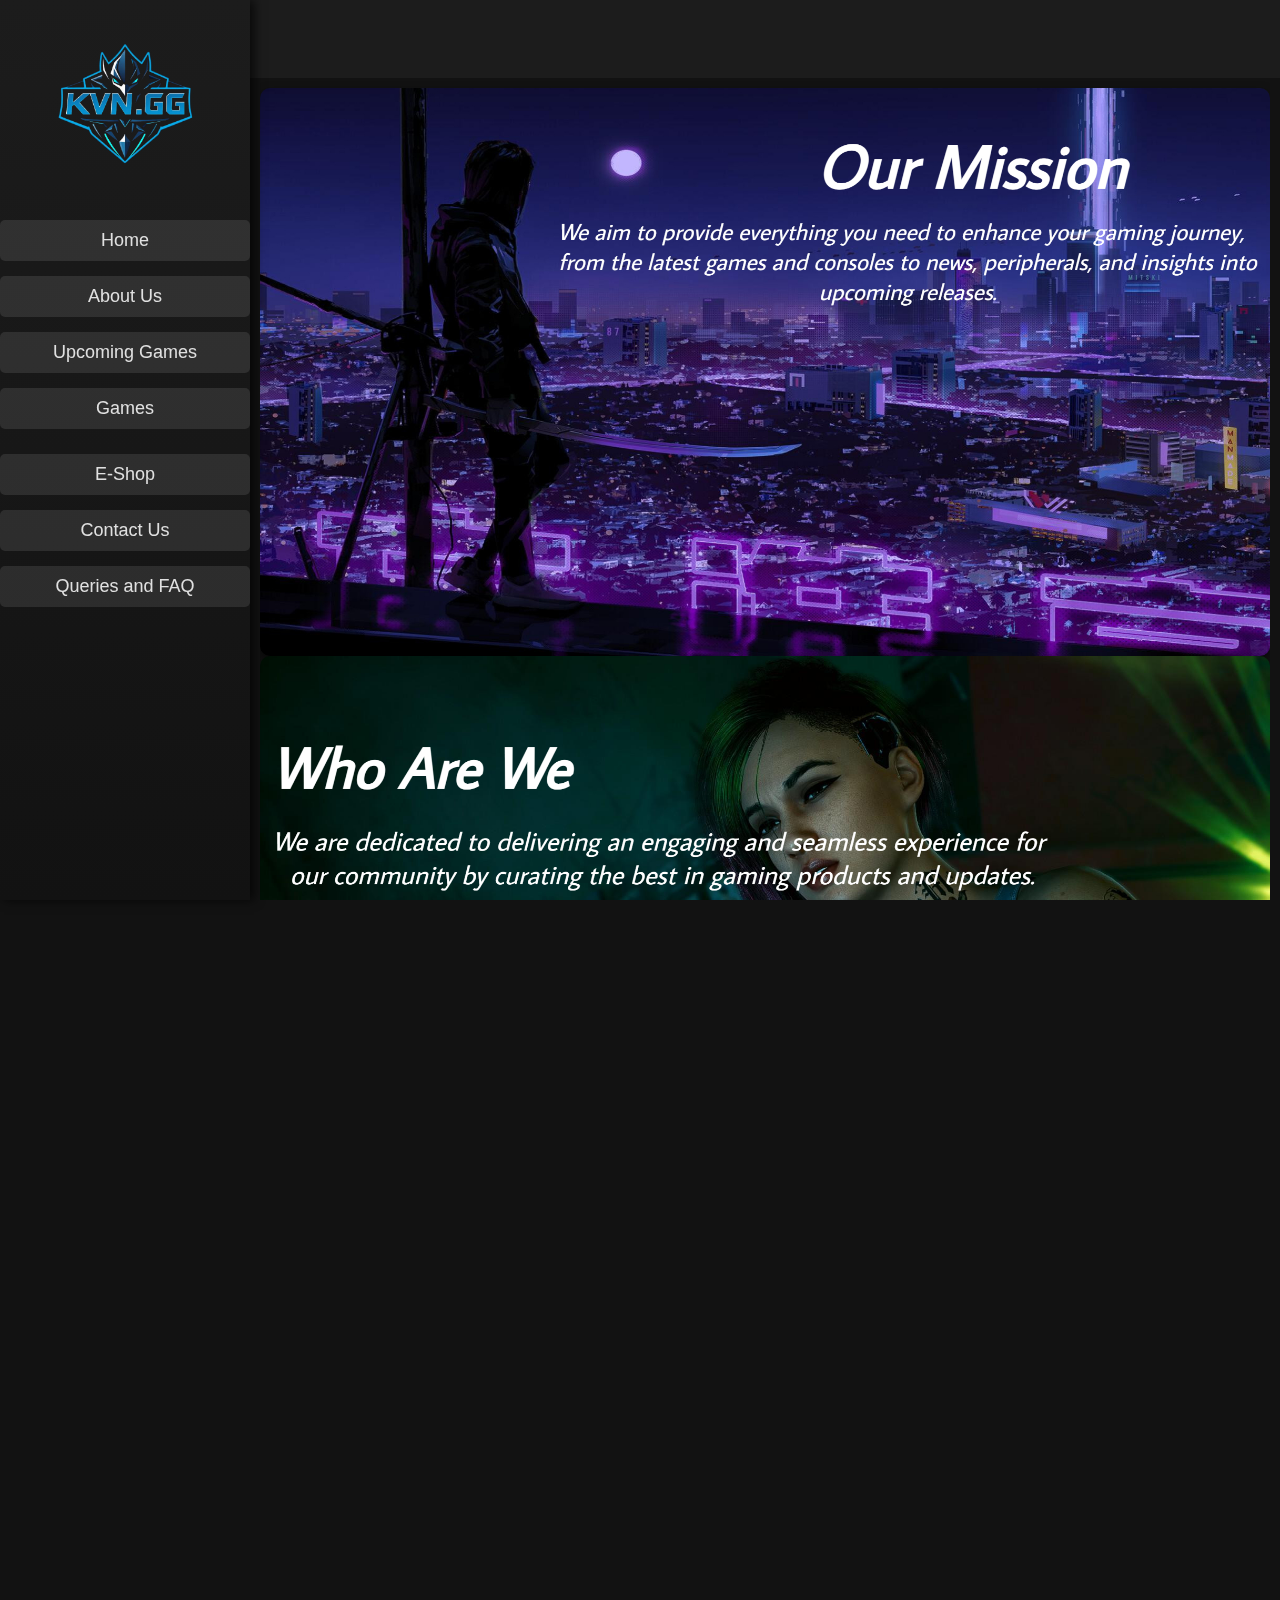
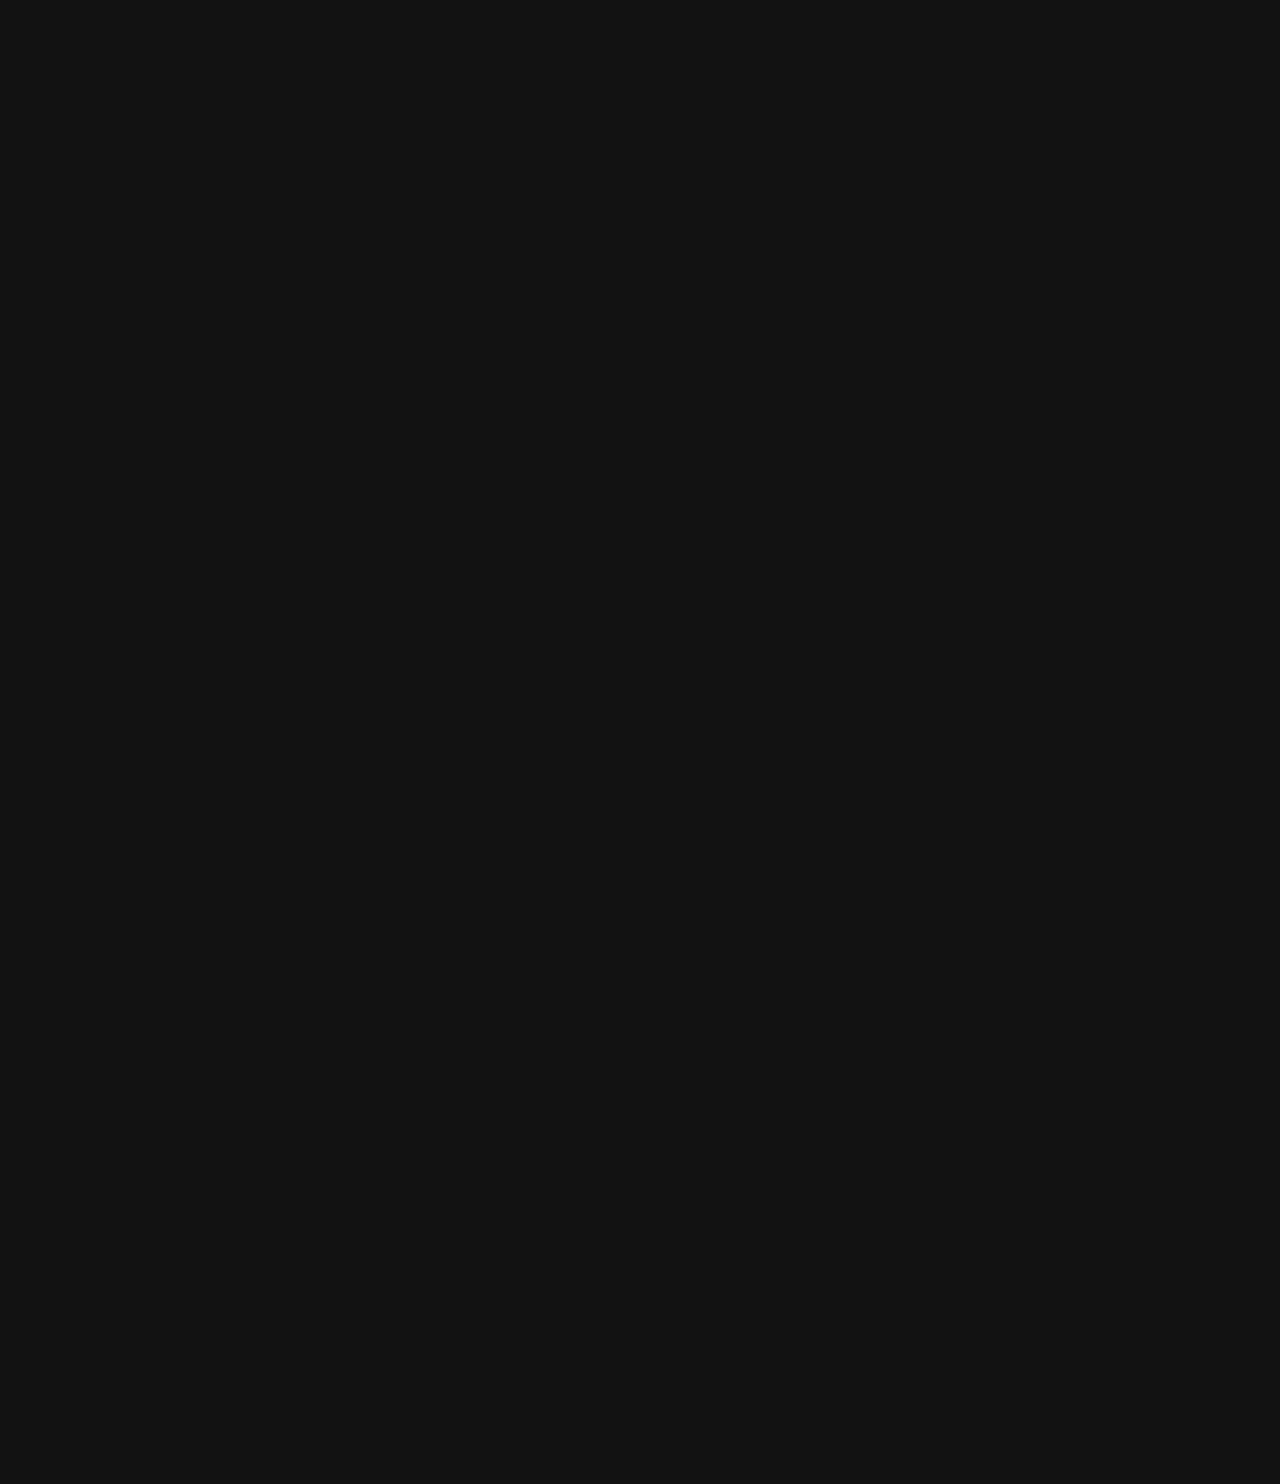
<file: aboutus.html>
<!DOCTYPE html>
<html lang="en">
<head>
    <meta charset="UTF-8">
    <meta name="viewport" content="width=device-width, initial-scale=1.0">
    <title>About Us</title>
    <link rel="stylesheet" href="./css/aboutus.css">

    <link rel="stylesheet" href="https://cdnjs.cloudflare.com/ajax/libs/font-awesome/6.0.0-beta3/css/all.min.css">
</head>
<body>

        
        <div class="nav-container">
    
            <img src="./images/kvn.gglogo.png" alt="KVN.GG Logo" class="logo">
            
            <nav>
                <ul class="nav-list">
                    <li><a href="index.html">Home</a></li>
                    <li>
                        <a href="aboutus.html">About Us</a>
                        
                    </li>
                    <li>
                        <a href="upcominggames.html">Upcoming Games</a>
                       
                    </li>
                    <li>
                        <a href="#games">Games</a>
                        <ul class="dropdown">
                            <li><a href="singleplayergames.html">Single-Player</a></li>
                            <li><a href="multiplayergames.html">Multi-Player</a></li>
                            <li><a href="coopgames.html">CO-OP</a></li>
                        </ul>
                    </li>
                    <li><a href="consoles.html">E-Shop</a></li>
                    <li><a href="contactus.html">Contact Us</a></li>
                    <li><a href="faq.html">Queries and FAQ</a></li>
                </ul>
            </nav>
    
        </div>

    </div>

    <div class="title-bar">
        <h1 class="title-text">About Us</h1>
        <div class="auth-buttons">
            <button class="sign-in">Sign In</button>
            <button class="sign-up">Sign Up</button>
        </div>
    </div>


    <div class="article-section">
        <img src="./images/aboutusp1.jpg" alt="Our Mission">
        <img src="./images/aboutusp2.jpg" alt="Who Are We">
        <img src="./images/aboutusp3.jpg" alt="Our Vision">
    </div> 
    
    <div class="map">
        <iframe
        src="https://www.google.com/maps/embed?pb=!1m18!1m12!1m3!1d63349.48481825159!2d79.83694704999999!3d6.9389178!2m3!1f0!2f0!3f0!3m2!1i1024!2i768!4f13.1!3m3!1m2!1s0x3ae25964f21c5fa1%3A0x13ff67b4763c6d3d!2sDe%20Castro%20Point%2C%20Port%20City%20Colombo!5e0!3m2!1sen!2slk!4v1700000000000!5m2!1sen!2slk"
        class="map"
        allowfullscreen
        loading="lazy">
    </iframe>
    </div>

    <div class="table-container">
        <div class="table-header">
            <h3 class="table-title">Our Stores and Details</h3>
        </div>
        <table class="info-table">
            <thead>
                <tr>
                    <th>Offices</th>
                    <th>Opening Hours</th>
                    <th>Contact Numbers</th>
                    <th>Locations</th>
                </tr>
            </thead>
            <tbody>
                <tr>
                    <td>Head Office</td>
                    <td>8:30am - 7:30pm</td>
                    <td>0112 911 6969</td>
                    <td>Colombo 6</td>
                </tr>
                <tr>
                    <td>Office 1</td>
                    <td>8:30am - 5:30pm</td>
                    <td>0112 711 6969</td>
                    <td>Colombo 9</td>
                </tr>
                <tr>
                    <td>Office 2</td>
                    <td>8:30am - 5:30pm</td>
                    <td>0112 143 6969</td>
                    <td>Colombo 11</td>
                </tr>
                <tr>
                    <td>Office 3</td>
                    <td>8:30am - 5:30pm</td>
                    <td>0112 770 6969</td>
                    <td>Colombo 7</td>
                </tr>
            </tbody>
            <tfoot>
                <tr>
                    <td colspan="4">Where to Find Us</td>
                </tr>
            </tfoot>
        </table>
    </div>
    
    <!-- Footer -->
    <footer class="footer">
        <div class="footer-image">
            <img src="./images/kvn.gglogo2.png" alt="Footer Image">
        </div>
        <div class="footer-content">
            <p>&copy; 2024 <strong>KVN.GG</strong>. All rights reserved.</p>
            <div class="footer-icons">
                <a href="https://twitter.com" target="_blank" class="social-icon twitter" aria-label="Twitter">
                    <i class="fab fa-twitter"></i>
                </a>
                <a href="https://instagram.com" target="_blank" class="social-icon instagram" aria-label="Instagram">
                    <i class="fab fa-instagram"></i>
                </a>
                <a href="mailto:email@example.com" class="social-icon email" aria-label="Email">
                    <i class="fas fa-envelope"></i>
                </a>
            </div>
        </div>
    </footer>
</body>
</html>
</file>
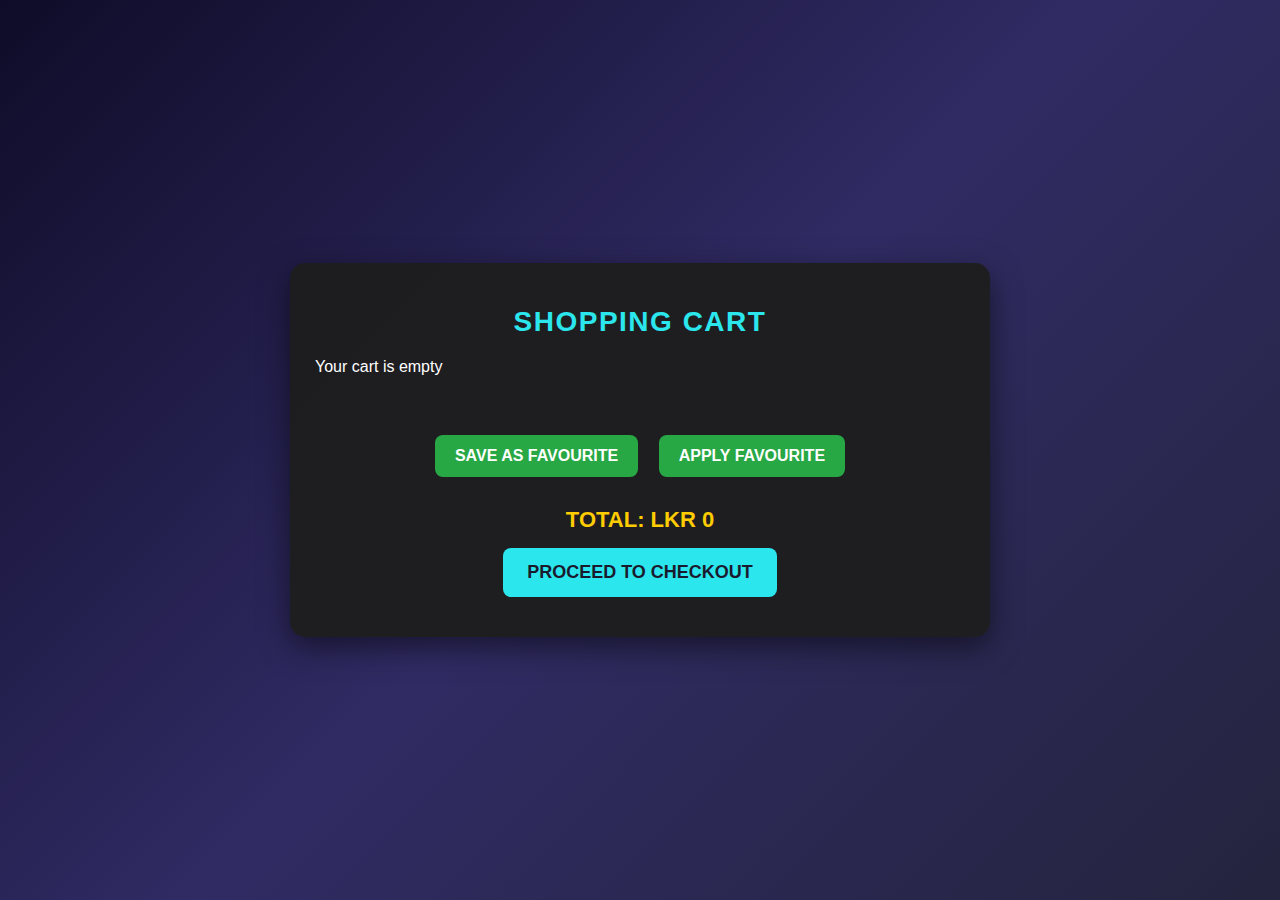
<file: cart.html>
<!DOCTYPE html>
<html lang="en">
<head>
    <meta charset="UTF-8">
    <meta name="viewport" content="width=device-width, initial-scale=1.0">
    <title>Your Cart</title>
    <link rel="stylesheet" href="./css/cart.css">
    <link rel="stylesheet" href="https://cdnjs.cloudflare.com/ajax/libs/font-awesome/6.0.0-beta3/css/all.min.css">
</head>
<body>

    <div class="cart-container">
        <h1 class="cart-title">Shopping Cart</h1>
        <ul class="cart-items" id="cart-items">
           
        </ul>
        <div class="cart-footer">
            <div class="favourite-buttons">
                <button id="save-favourite">Save as Favourite</button>
                <button id="apply-favourite">Apply Favourite</button>
            </div>
            <div class="total-price">
                <p>Total: <span id="total-price">LKR 0</span></p>
            </div>
            <div class="checkout-btn-container">
                <button class="checkout-btn" id="proceed-to-checkout">Proceed to Checkout</button>

            </div>
        </div>
    </div>

    <script src="./js/cart.js"></script>
</body>
</html>
</file>
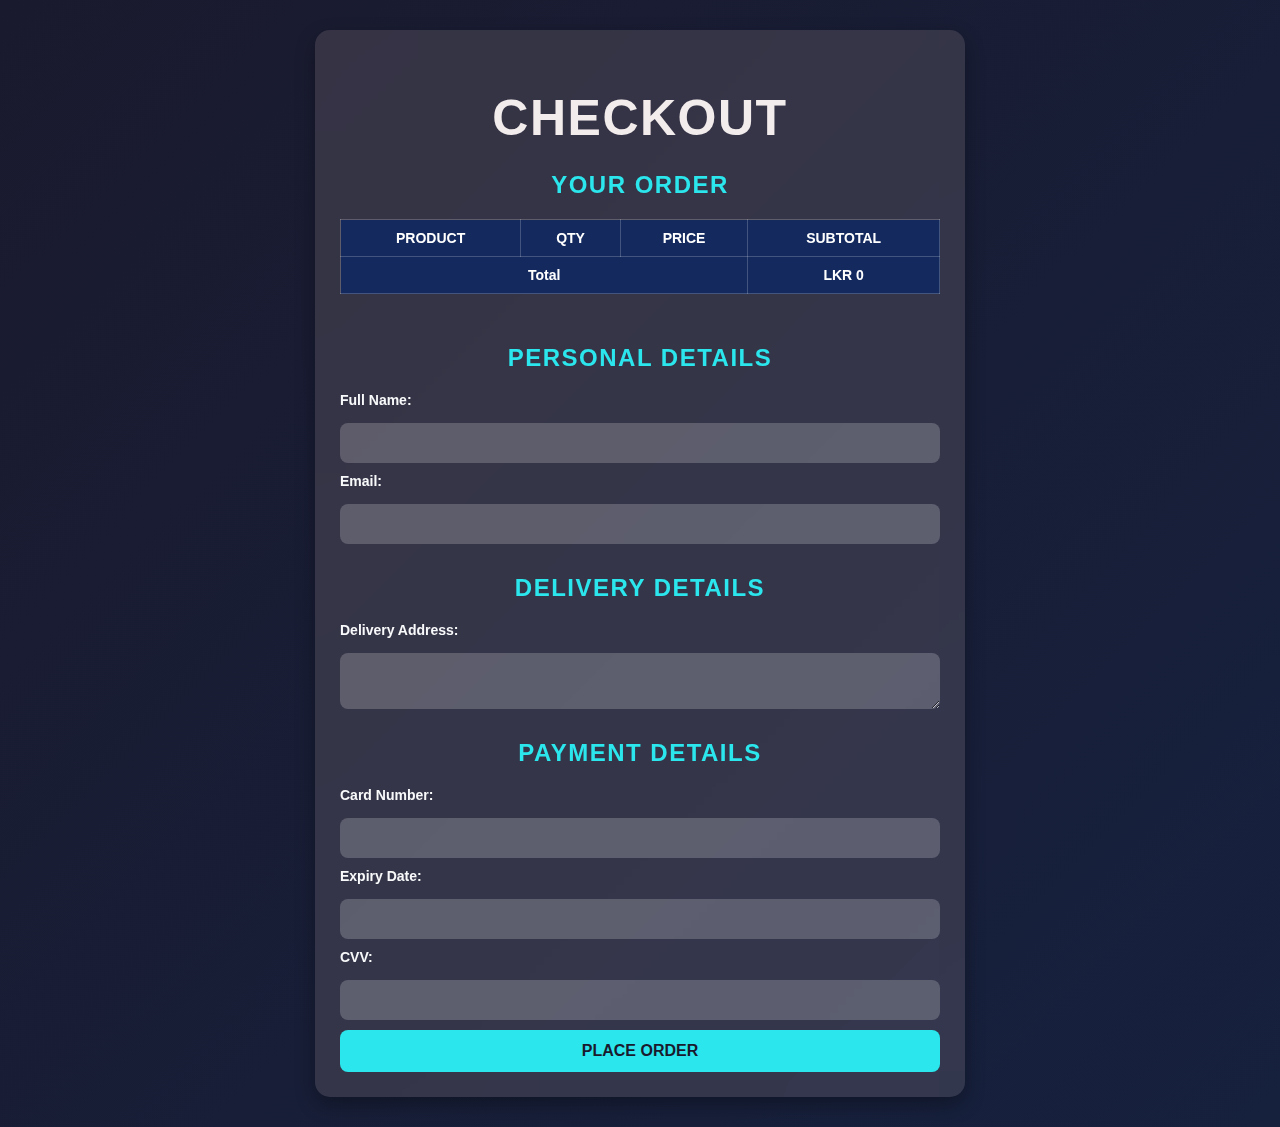
<file: checkout.html>
<!DOCTYPE html>
<html lang="en">
<head>
    <meta charset="UTF-8">
    <meta name="viewport" content="width=device-width, initial-scale=1.0">
    <title>Checkout</title>
    <link rel="stylesheet" href="./css/checkout.css">
</head>
<body>
    <div class="checkout-container">
        <h1>Checkout</h1>
        <form id="checkout-form">
            <h2>Your Order</h2>
            <table id="order-summary">
                <thead>
                    <tr>
                        <th>Product</th>
                        <th>Qty</th>
                        <th>Price</th>
                        <th>Subtotal</th>
                    </tr>
                </thead>
                <tbody>
                    <!-- JS will inject items here -->
                </tbody>
                <tfoot>
                    <tr>
                        <td colspan="3"><strong>Total</strong></td>
                        <td id="order-total">LKR 0</td>
                    </tr>
                </tfoot>
            </table>

            <h2>Personal Details</h2>
            <label for="name">Full Name:</label>
            <input type="text" id="name" name="name" required>

            <label for="email">Email:</label>
            <input type="email" id="email" name="email" required>

            <h2>Delivery Details</h2>
            <label for="address">Delivery Address:</label>
            <textarea id="address" name="address" required></textarea>

            <h2>Payment Details</h2>
            <label for="card-number">Card Number:</label>
            <input type="text" id="card-number" name="card-number" required>

            <label for="expiry-date">Expiry Date:</label>
            <input type="text" id="expiry-date" name="expiry-date" required>

            <label for="cvv">CVV:</label>
            <input type="text" id="cvv" name="cvv" required>

            <button type="submit">Place Order</button>
        </form>
    </div>

    <script src="./js/checkout.js"></script>
</body>
</html>
</file>
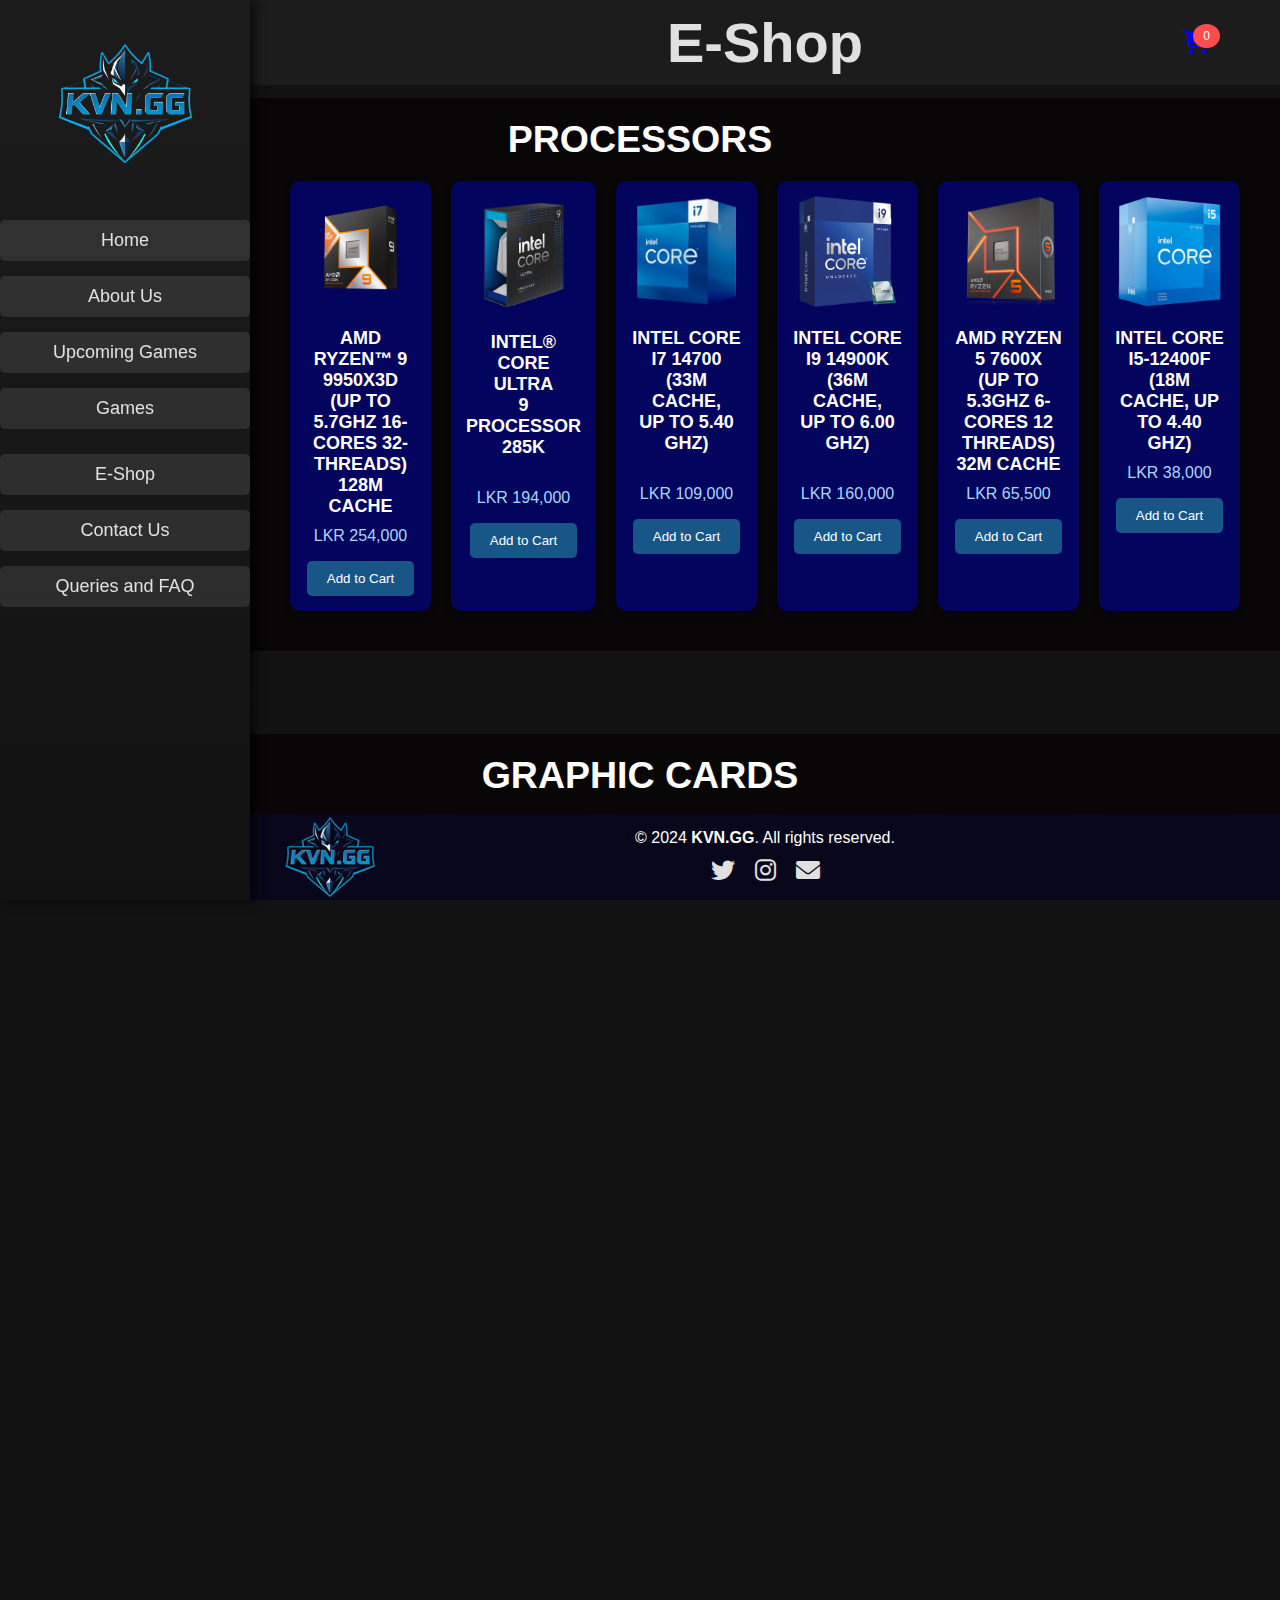
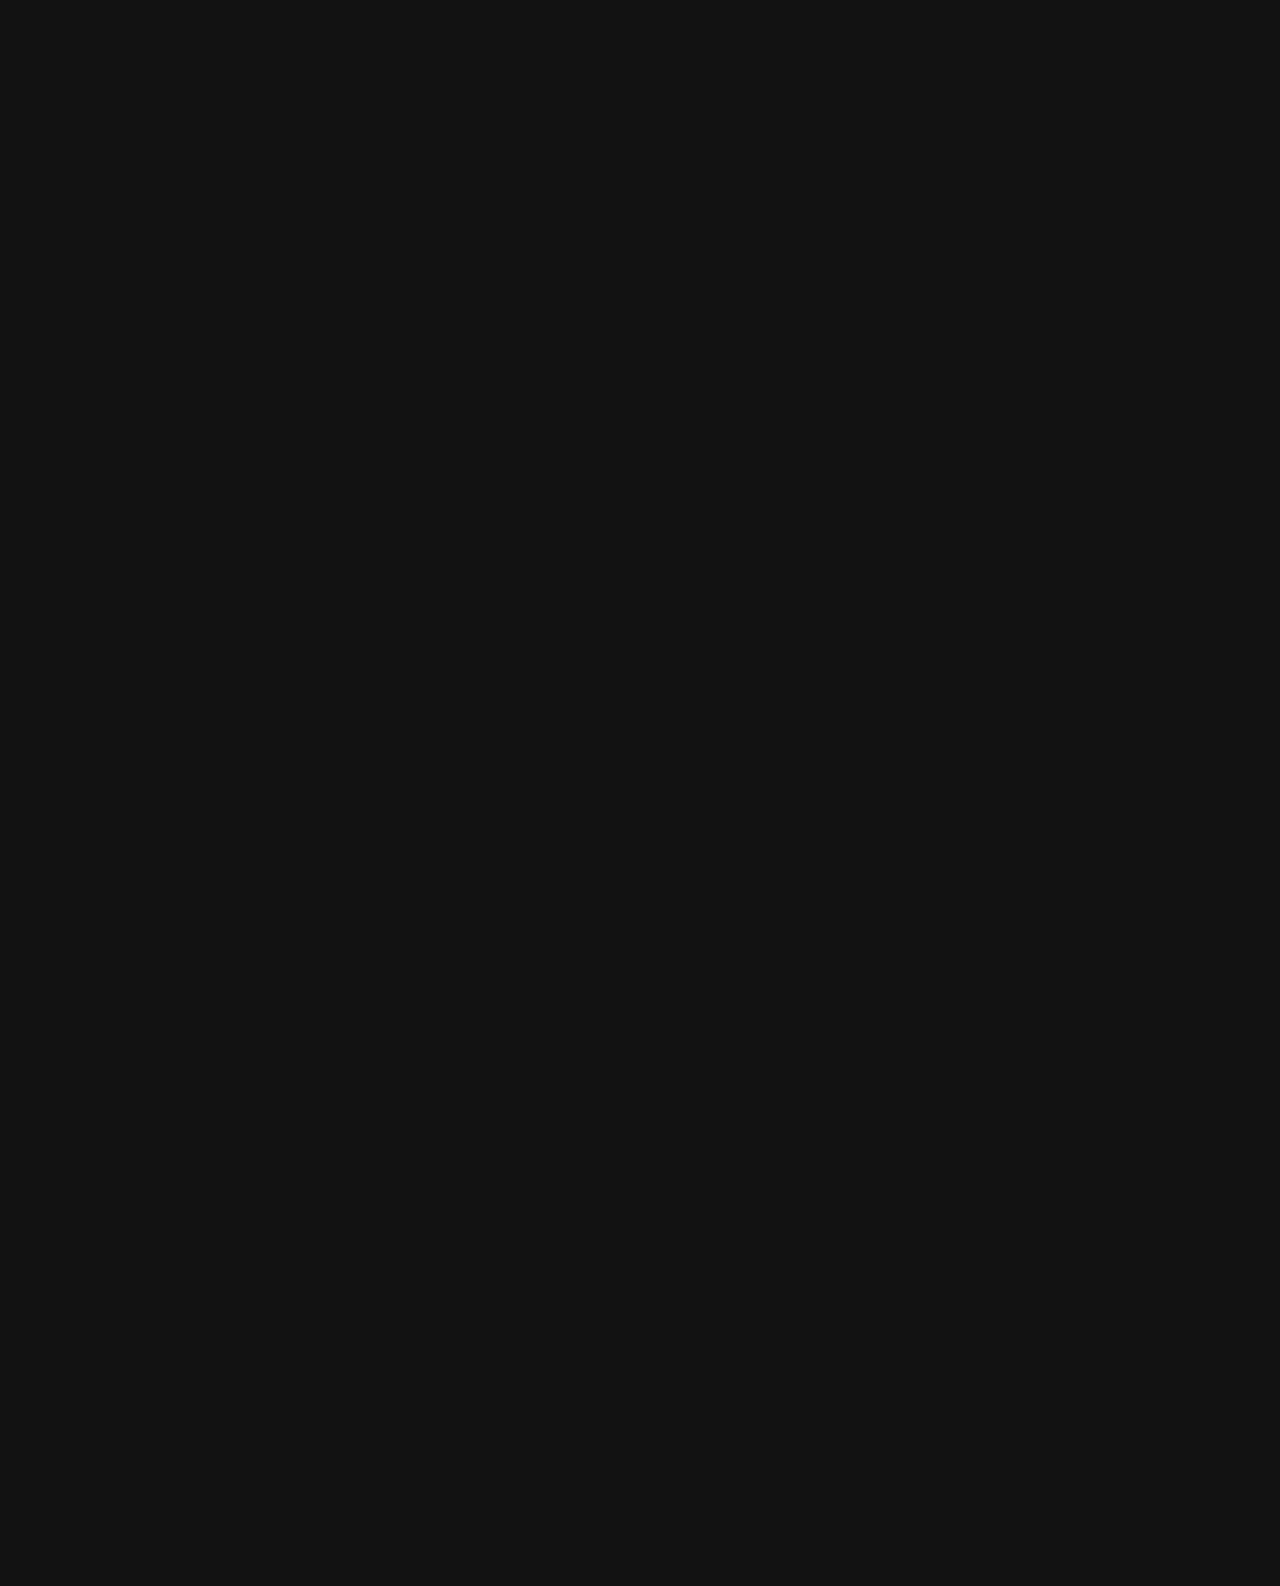
<file: consoles.html>
<!DOCTYPE html>
<html lang="en">
<head>
    <meta charset="UTF-8">
    <meta name="viewport" content="width=device-width, initial-scale=1.0">
    <title>Console And Gaming Peripherals</title>
    <link rel="stylesheet" href="./css/consoles.css">

    <link rel="stylesheet" href="https://cdnjs.cloudflare.com/ajax/libs/font-awesome/6.0.0-beta3/css/all.min.css">
</head>
<body>

    <input type="checkbox" id="menu-toggle" class="menu-toggle">
    <label for="menu-toggle" class="hamburger-menu" aria-label="Toggle menu">
        <span></span>
        <span></span>
        <span></span>
    </label>

    <div class="nav-container">

        <img src="images/kvn.gglogo.png" alt="KVN.GG Logo" class="logo">

        <nav>
            <ul class="nav-list">
                <li><a href="index.html">Home</a></li>
                <li><a href="aboutus.html">About Us</a></li>
                <li><a href="upcominggames.html">Upcoming Games</a></li>
                <li>
                    <a href="#games">Games</a>
                    <ul class="dropdown">
                        <li><a href="singleplayergames.html">Single-Player</a></li>
                        <li><a href="multiplayergames.html">Multi-Player</a></li>
                        <li><a href="coopgames.html">CO-OP</a></li>
                    </ul>
                </li>
                <li><a href="consoles.html">E-Shop</a></li>
                <li><a href="contactus.html">Contact Us</a></li>
                <li><a href="faq.html">Queries and FAQ</a></li>
            </ul>
        </nav>

    </div>

    <div class="title-bar">
        <h1>E-Shop</h1>
        <button class="cart-icon-button">
            <a href="cart.html">
                <i class="fas fa-shopping-cart"></i> 
                <span class="badge">0</span> 
            </a>
        </button>
    </div>
    
    <section class="product-section">
        <h2>Processors</h2>
        <div class="product-grid">
            <div class="product-card">
                <img src="./images/processor1.png" alt="Product 1" class="product-image">
                <h2 class="product-title">AMD Ryzen™ 9 9950X3D (up to 5.7Ghz 16-cores 32-threads) 128M Cache</h2>
                <p class="product-price">LKR 254,000</p>
                <button class="add-to-cart">Add to Cart</button>
            </div>
            <div class="product-card">
                <img src="./images/processor2.png" alt="Product 2" class="product-image">
                <h2 class="product-title">Intel® Core Ultra <br> 9 Processor <br> 285K<br><br></h2>
                <p class="product-price">LKR 194,000</p>
                <button class="add-to-cart">Add to Cart</button>
            </div>
            <div class="product-card">
                <img src="./images/processor3.png" alt="Product 3" class="product-image">
                <h2 class="product-title">INTEL CORE <br>I7 14700 (33M CACHE, <br>UP TO 5.40 GHZ)<br><br></h2>
                <p class="product-price">LKR 109,000</p>
                <button class="add-to-cart">Add to Cart</button>
            </div>
            <div class="product-card">
                <img src="./images/processor4.png" alt="Product 4" class="product-image">
                <h2 class="product-title">INTEL CORE <br> I9 14900K  (36M CACHE, <br> UP TO 6.00 GHZ)<br><br></h2>
                <p class="product-price">LKR 160,000</p>
                <button class="add-to-cart">Add to Cart</button>
            </div>
            <div class="product-card">
                <img src="./images/processor5.png" alt="Product 4" class="product-image">
                <h2 class="product-title">AMD Ryzen 5 7600X<br> (up to 5.3Ghz 6-cores 12 threads) 32M Cache</h2>
                <p class="product-price">LKR 65,500</p>
                <button class="add-to-cart">Add to Cart</button>
            </div>
            <div class="product-card">
                <img src="./images/processor6.png" alt="Product 4" class="product-image">
                <h2 class="product-title">INTEL CORE<br> I5-12400F<br> (18M CACHE, UP TO 4.40 GHZ)</h2>
                <p class="product-price">LKR 38,000</p>
                <button class="add-to-cart">Add to Cart</button>
            </div>
        </section>
        </div>
        
            
    <section class="product-section">
        <h2>Graphic Cards</h2>
        <div class="product-grid">
            <div class="product-card">
                <img src="./images/vga2.png" alt="Product 4" class="product-image">
                <h2 class="product-title">ASUS STRIX GAMING GeForce RTX 4090<br> 24GB GDDR6X<br><br></h2>
                <p class="product-price">LKR 999,000</p>
                <button class="add-to-cart">Add to Cart</button>
            </div>
            <div class="product-card">
                <img src="./images/vga3.png" alt="Product 4" class="product-image">
                <h2 class="product-title">MSI GEFORCE RTX 4070 TI SUPER 16G GAMING<br> X SLIM</h2>
                <p class="product-price">LKR 529,000</p>
                <button class="add-to-cart">Add to Cart</button>
            </div>
            <div class="product-card">
                <img src="./images/vga4.png" alt="Product 4" class="product-image">
                <h2 class="product-title">ZOTAC GEFORCE RTX 4070 SUPER TRINITY BLACK EDITION 12GB GDDR6X</h2>
                <p class="product-price">LKR 459,000</p>
                <button class="add-to-cart">Add to Cart</button>
            </div>
            <div class="product-card">
                <img src="./images/vga5.png" alt="Product 4" class="product-image">
                <h2 class="product-title">ASUS DUAL <br> GTX 1650 <br>4GB GDDR6<br><br></h2>
                <p class="product-price">LKR 66,000</p>
                <button class="add-to-cart">Add to Cart</button>
            </div>
            
            <div class="product-card">
                <img src="./images/vga1.png" alt="Product 4" class="product-image">
                <h2 class="product-title">ASUS DUAL<br> GEFORCE RTX 4060<br> 8GB GDDR6<br><br></h2>
                <p class="product-price">LKR 140,000</p>
                <button class="add-to-cart">Add to Cart</button>
            </div>
            <div class="product-card">
                <img src="./images/vga6.png" alt="Product 4" class="product-image">
                <h2 class="product-title">ASUS TUF<br> Gaming RTX 5080<br> 16GB GDDR7<br><br></h2>
                <p class="product-price">LKR 699,000</p>
                <button class="add-to-cart">Add to Cart</button>
            </div>
        </section>
        </div>

    <section class="product-section">
        <h2>Motherboards</h2>
        <div class="product-grid">        
            <div class="product-card">
                <img src="./images/motherboard1.png" alt="Product 4" class="product-image">
                <h2 class="product-title">ASUS ROG<br> CROSSHAIR X870E<br> HERO</h2>
                <p class="product-price">LKR 279,000</p>
                <button class="add-to-cart">Add to Cart</button>
            </div>
            
            <div class="product-card">
                <img src="./images/motherboard2.png" alt="Product 4" class="product-image">
                <h2 class="product-title">ASUS ROG<br> MAXIMUS Z890<br> HERO</h2>
                <p class="product-price">LKR 275,000</p>
                <button class="add-to-cart">Add to Cart</button>
            </div>
            <div class="product-card">
                <img src="./images/motherboard3.png" alt="Product 4" class="product-image">
                <h2 class="product-title">ASUS ROG<br> MAXIMUS Z790<br> DARK HERO</h2>
                <p class="product-price">LKR 299,000</p>
                <button class="add-to-cart">Add to Cart</button>
            </div> 
            <div class="product-card">
                <img src="./images/motherboard4.png" alt="Product 4" class="product-image">
                <h2 class="product-title">ASUS<br> PRIME<br> B550M-K</h2>
                <p class="product-price">LKR 49,500</p>
                <button class="add-to-cart">Add to Cart</button>
            </div> 
            <div class="product-card">
                <img src="./images/motherboard5.png" alt="Product 4" class="product-image">
                <h2 class="product-title">MSI<br> B650M PROJECT<br> ZERO WIFI D5</h2>
                <p class="product-price">LKR 83,000</p>
                <button class="add-to-cart">Add to Cart</button>
            </div> 
            <div class="product-card">
                <img src="./images/motherboard6.png" alt="Product 4" class="product-image">
                <h2 class="product-title">COLORFUL<br> CVN B760M<br> FROZEN WIFI D5 V20</h2>
                <p class="product-price">LKR 54,500</p>
                <button class="add-to-cart">Add to Cart</button>
            </div> 
        </section>
        </div>

    <section class="product-section">
        <h2>Memory Cards</h2>
        <div class="product-grid">
            <div class="product-card">
                <img src="./images/ram1.png" alt="Product 4" class="product-image">
                <h2 class="product-title">CORSAIR DOMINATOR TITANIUM RGB 64GB<br> (2X32GB) DDR5 6400MHZ <br><br></h2>
                <p class="product-price">LKR 105,000</p>
                <button class="add-to-cart">Add to Cart</button>
            </div> 
            <div class="product-card">
                <img src="./images/ram2.png" alt="Product 4" class="product-image">
                <h2 class="product-title">CORSAIR VENGEANCE,br> RGB DDR5 6000MHZ <br> AMD (32GB-64GB) KIT<br><br></h2>
                <p class="product-price">LKR 85,000</p>
                <button class="add-to-cart">Add to Cart</button>
            </div> 
            <div class="product-card">
                <img src="./images/ram3.png" alt="Product 4" class="product-image">
                <h2 class="product-title">CORSAIR DOMINATOR TITANIUM RGB DDR5 6000MHZ<br> (32GB-64GB) KIT<br><br></h2>
                <p class="product-price">LKR 61,500</p>
                <button class="add-to-cart">Add to Cart</button>
            </div> 
            <div class="product-card">
                <img src="./images/ram4.png" alt="Product 4" class="product-image">
                <h2 class="product-title">TEAM TFORCE<br> DELTA RGB 5600MHZ <br>INTEL (16GB-32GB) KIT<br><br><br></h2>
                <p class="product-price">LKR 11,000</p>
                <button class="add-to-cart">Add to Cart</button>
            </div> 
            <div class="product-card">
                <img src="./images/ram5.png" alt="Product 4" class="product-image">
                <h2 class="product-title">CORSAIR VENGEANCE<br> RGB RS 8GB DDR4<br> 3600MHZ<br><br><br></h2>
                <p class="product-price">LKR 49,000</p>
                <button class="add-to-cart">Add to Cart</button>
            </div> 
            <div class="product-card">
                <img src="./images/ram6.png" alt="Product 4" class="product-image">
                <h2 class="product-title">G.SKILL TridentZ5 RGB 32GB<br> (2 x 16GB) DDR5 5600Mhz<br> Silver - Intel</h2>
                <p class="product-price">LKR 65,000</p>
                <button class="add-to-cart">Add to Cart</button>
            </div> 
        </section>
        </div>

    <section class="product-section">
        <h2>Storage Devices</h2>
        <div class="product-grid">
            <div class="product-card">
                <img src="./images/storage1.png" alt="Product 4" class="product-image">
                <h2 class="product-title">ASUSTOR FLASHSTOR 6<br> (FS6706T)  6x M.2 <br>NVMe slots</h2>
                <p class="product-price">LKR 264,000</p>
                <button class="add-to-cart">Add to Cart</button>
            </div> 
            <div class="product-card">
                <img src="./images/storage2.png" alt="Product 4" class="product-image">
                <h2 class="product-title">SAMSUNG 990 PRO<br> PCIe 4.0 NVMe SSD<br> 1TB - 2TB<br><br></h2>
                <p class="product-price">LKR 34,500</p>
                <button class="add-to-cart">Add to Cart</button>
            </div> 
            <div class="product-card">
                <img src="./images/storage3.png" alt="Product 4" class="product-image">
                <h2 class="product-title">SAMSUNG<br> 870 EVO <br>500GB  2TB<br><br></h2>
                <p class="product-price">LKR 21,000</p>
                <button class="add-to-cart">Add to Cart</button>
            </div> 
            <div class="product-card">
                <img src="./images/storage4.png" alt="Product 4" class="product-image">
                <h2 class="product-title">Samsung<br> 980 NVMe M.2 SSD<br> 500GB - 1TB<br><br></h2>
                <p class="product-price">LKR 28,000</p>
                <button class="add-to-cart">Add to Cart</button>
            </div> 
            <div class="product-card">
                <img src="./images/storage5.png" alt="Product 4" class="product-image">
                <h2 class="product-title">Western Digital<br> CAVIAR Blue 7200rpm<br> 1TB - 2TB<br><br></h2>
                <p class="product-price">LKR 19,500</p>
                <button class="add-to-cart">Add to Cart</button>
            </div> 
            <div class="product-card">
                <img src="./images/storage6.png" alt="Product 4" class="product-image">
                <h2 class="product-title">ADDLINK S70 LITE<br> SSD NVME PCIE GEN3X4<br> M.2 256GB - 1TB</h2>
                <p class="product-price">LKR 12,500</p>
                <button class="add-to-cart">Add to Cart</button>
            </div> 
        </section>
        </div>
        
    </section>

    <footer class="footer">
        <div class="footer-image">
            <img src="images/kvn.gglogo2.png" alt="Footer Image">
        </div>
        <div class="footer-content">
            <p>&copy; 2024 <strong>KVN.GG</strong>. All rights reserved.</p>
            <div class="footer-icons">
                <a href="https://twitter.com" target="_blank" class="social-icon twitter" aria-label="Twitter">
                    <i class="fab fa-twitter"></i>
                </a>
                <a href="https://instagram.com" target="_blank" class="social-icon instagram" aria-label="Instagram">
                    <i class="fab fa-instagram"></i>
                </a>
                <a href="mailto:email@example.com" class="social-icon email" aria-label="Email">
                    <i class="fas fa-envelope"></i>
                </a>
            </div>
        </div>
    </footer>
      
    <script src="js/cart.js"></script> 
</body>
</html>
</file>
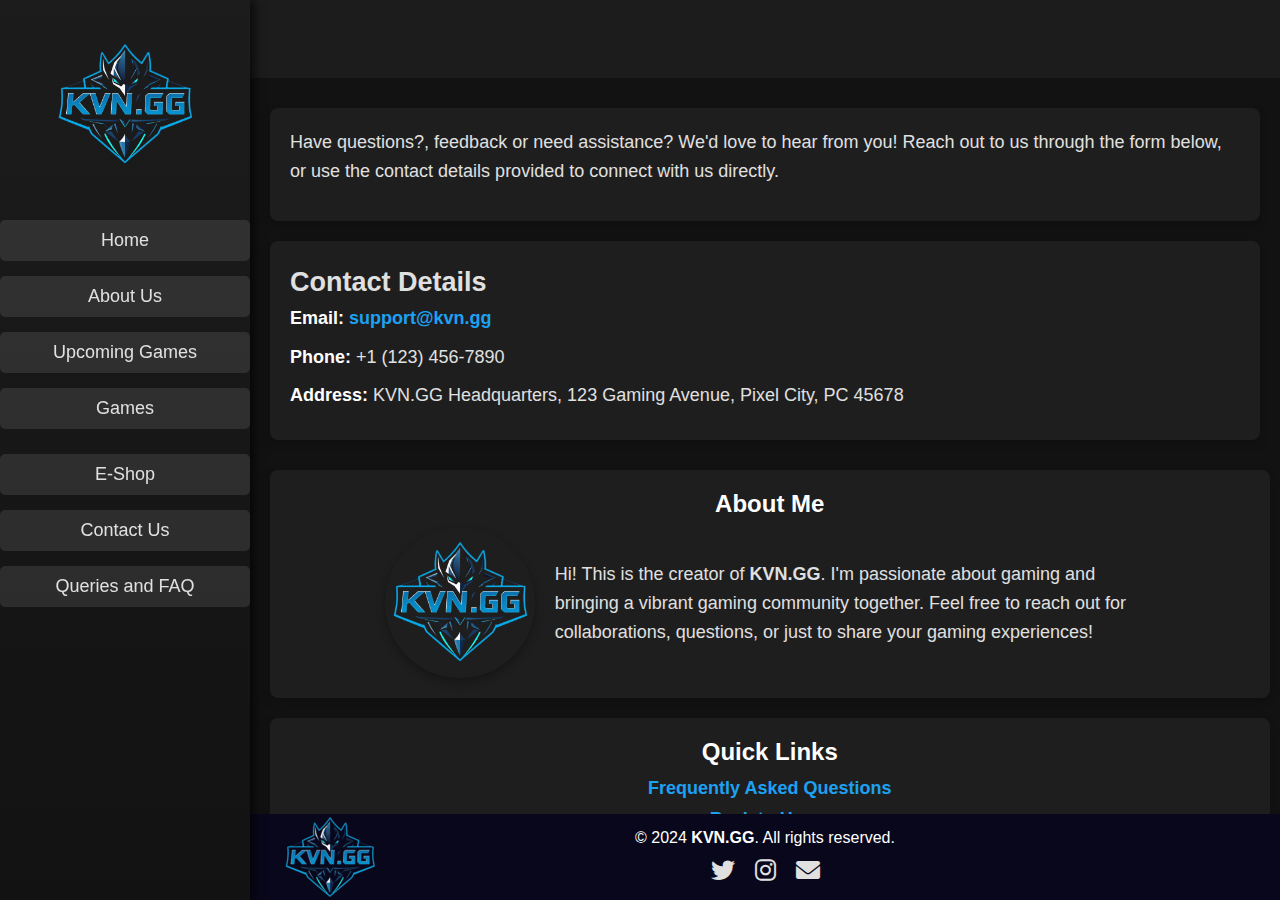
<file: contactus.html>
<!DOCTYPE html>
<html lang="en">
<head>
    <meta charset="UTF-8">
    <meta name="viewport" content="width=device-width, initial-scale=1.0">
    <title>Contact Us</title>
    <link rel="stylesheet" href="./css/contactus.css">

    <link rel="stylesheet" href="https://cdnjs.cloudflare.com/ajax/libs/font-awesome/6.0.0-beta3/css/all.min.css">
</head>
<body>
 
    <div class="nav-container">
      
        <img src="./images/kvn.gglogo.png" alt="KVN.GG Logo" class="logo">
        
  
        <nav>
            <ul class="nav-list">
                <li><a href="index.html">Home</a></li>
                <li>
                    <a href="aboutus.html">About Us</a>
                    
                </li>
                <li>
                    <a href="upcominggames.html">Upcoming Games</a>
                   
                </li>
                <li>
                    <a href="#games">Games</a>
                    <ul class="dropdown">
                        <li><a href="singleplayergames.html">Single-Player</a></li>
                        <li><a href="multiplayergames.html">Multi-Player</a></li>
                        <li><a href="coopgames.html">CO-OP</a></li>
                    </ul>
                </li>
                <li><a href="consoles.html">E-Shop</a></li>
                <li><a href="contactus.html">Contact Us</a></li>
                <li><a href="faq.html">Queries and FAQ</a></li>
            </ul>
        </nav>

    </div>

</div>

  
<div class="title-bar">
    <h1 class="title-text">Contact Us</h1>
    <div class="auth-buttons">
        <button class="sign-in">Sign In</button>
        <button class="sign-up">Sign Up</button>
    </div>
</div>


    <div class="main-content">
        <!-- Introduction Section -->
        <section>
            <p>
                Have questions?, feedback or need assistance? We'd love to hear from you! Reach out to us through the form below, or use the contact details provided to connect with us directly.
            </p>
        </section>

        <!-- Contact Information -->
        <section>
            <h2>Contact Details</h2>
            <ul>
                <li><strong>Email:</strong> <a href="mailto:support@kvn.gg">support@kvn.gg</a></li>
                <li><strong>Phone:</strong> +1 (123) 456-7890</li>
                <li><strong>Address:</strong> KVN.GG Headquarters, 123 Gaming Avenue, Pixel City, PC 45678</li>
            </ul>
        </section>
    </div>

    <section class="about-me">
        <h2>About Me</h2>
        <div class="bio-container">
            <img src="./images/kvn.gglogo.png" alt="Your Name" class="my-photo">
            <div class="bio-text">
                <p>
                    Hi! This is the creator of <strong>KVN.GG</strong>. 
                    I'm passionate about gaming and bringing a vibrant gaming community together. 
                    Feel free to reach out for collaborations, questions, or just to share your gaming experiences!
                </p>
            </div>
        </div>
    </section>

    <section class="quick-links">
        <h2>Quick Links</h2>
        <ul>
            <li><a href="faq.html">Frequently Asked Questions</a></li>
            <li><a href="index.html">Back to Home</a></li>
        </ul>
    </section>
        
    

    <!-- Footer -->
    <footer class="footer">
        <div class="footer-image">
            <img src="./images/kvn.gglogo2.png" alt="Footer Image">
        </div>
        <div class="footer-content">
            <p>&copy; 2024 <strong>KVN.GG</strong>. All rights reserved.</p>
            <div class="footer-icons">
                <a href="https://twitter.com" target="_blank" class="social-icon twitter" aria-label="Twitter">
                    <i class="fab fa-twitter"></i>
                </a>
                <a href="https://instagram.com" target="_blank" class="social-icon instagram" aria-label="Instagram">
                    <i class="fab fa-instagram"></i>
                </a>
                <a href="mailto:email@example.com" class="social-icon email" aria-label="Email">
                    <i class="fas fa-envelope"></i>
                </a>
            </div>
        </div>
    </footer>
</body>
</html>
</file>
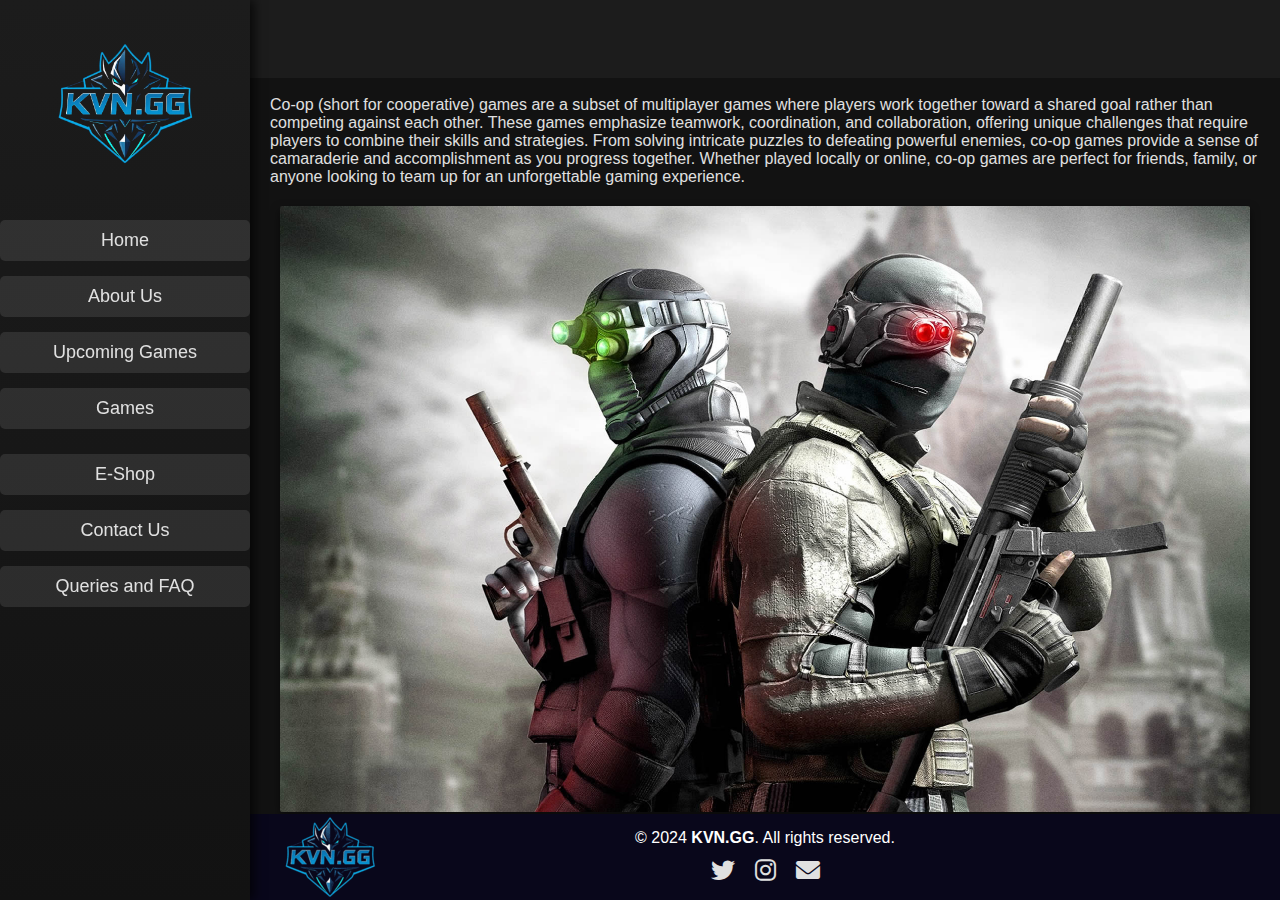
<file: coopgames.html>
<!DOCTYPE html>
<html lang="en">
<head>
    <meta charset="UTF-8">
    <meta name="viewport" content="width=device-width, initial-scale=1.0">
    <title>CO-OP Games</title>
    <link rel="stylesheet" href="./css/coopgames.css">
    <link rel="stylesheet" href="https://cdnjs.cloudflare.com/ajax/libs/font-awesome/6.0.0-beta3/css/all.min.css">
  
    <link href="https://fonts.googleapis.com/css2?family=Roboto:wght@400;700&display=swap" rel="stylesheet">
    <link href="https://fonts.googleapis.com/css2?family=Poppins:wght@300;400;600&display=swap" rel="stylesheet">
</head>
<body>

    <div class="title-bar">
        <h1 class="title-text">Best Co-op Games</h1>
        <div class="auth-buttons">
            <button class="sign-in">Sign In</button>
            <button class="sign-up">Sign Up</button>
        </div>
    </div>

    <div class="nav-container">
      
        <img src="./images/kvn.gglogo.png" alt="KVN.GG Logo" class="logo">
        
     
        <nav>
            <ul class="nav-list">
                <li><a href="index.html">Home</a></li>
                <li>
                    <a href="aboutus.html">About Us</a>
                    
                </li>
                <li>
                    <a href="upcominggames.html">Upcoming Games</a>
                   
                </li>
                <li>
                    <a href="#games">Games</a>
                    <ul class="dropdown">
                        <li><a href="singleplayergames.html">Single-Player</a></li>
                        <li><a href="multiplayergames.html">Multi-Player</a></li>
                        <li><a href="coopgames.html">CO-OP</a></li>
                    </ul>
                </li>
                <li><a href="consoles.html">E-Shop</a></li>
                <li><a href="contactus.html">Contact Us</a></li>
                <li><a href="faq.html">Queries and FAQ</a></li>
            </ul>
        </nav>

    </div>

</div>

    <div class="main-content">

        <div class="Topic">
            <br><p>
                Co-op (short for cooperative) games are a subset of multiplayer games where players work together toward a shared goal rather 
                than competing against each other. These games emphasize teamwork, coordination, and collaboration, offering unique challenges 
                that require players to combine their skills and strategies. From solving intricate puzzles to defeating powerful enemies, 
                co-op games provide a sense of camaraderie and accomplishment as you progress together. Whether played locally or online, 
                co-op games are perfect for friends, family, or anyone looking to team up for an unforgettable gaming experience.
            </p>
        </div>
        <div class="intro-image-container">
            <img src="./images/coopall.jpg" alt="Introductory Image" class="intro-image">
            <div class="image-description">
                Sometimes gaming is better when it's about teamwork, shared laughs, and collective victories. 
                Co-op games let you and your companions join forces, whether you're solving tricky puzzles, embarking on epic adventures, 
                or battling through waves of enemies together. The beauty of co-op games lies in their ability to bring people closer—building 
                trust and coordination as you tackle challenges side by side. Our curated list of the best co-op games spans console and PC titles, 
                local couch co-op classics, and online multiplayer hits. From lighthearted fun to intense, strategy-driven gameplay, these 
                co-op experiences are perfect for friends, family, or anyone looking to team up for an unforgettable gaming journey. 
                Dive in and discover the best co-op games to play right now!
            </div>
        </div>  
       
        <div class="article-list">
            <div class="article-title">   
                <h2>A Way Out </h2>
            </div>
                <ul>
                    <li>
                        <a href="#">
                            <img src="./images/awayaoutcoop.jpg" alt="Article Image">
                            <p>Price: LKR 12,000 <br> Release Date: March 23, 2018 <br> Platforms: PlayStation 4, Xbox One, Xbox Series X and Series S, Microsoft Windows</p>
                            <div class="article-details">
                                <span> A Way Out is a cooperative action-adventure game played from a third-person perspective. It is specifically designed for split-screen 
                                    cooperative multiplayer. In the game, players control Leo and Vincent, two convicted prisoners 
                                    who must break out of prison and stay on the run from authorities.</span>
                            </div>
                        </a>
                    </li>
                    <li>
                        <div class="article-title">   
                            <h2>Dying Light 2 Stay Human </h2>
                        </div>
                    <a href="#">
                        <img src="./images/dyinglightcoop.jpg" alt="Article Image">
                        <p>Price: LKR 18,000 <br> Release Date: February 3, 2022 <br> Platforms: PlayStation 5, PlayStation 4, Xbox One, Nintendo Switch, Xbox Series X and Series S, GeForce Now, Microsoft Windows</p>
                        <div class="article-details">
                            <span> Dying Light 2 is a cooperative action role-playing survival horror video game featuring a zombie apocalyptic-themed open world. 
                                Set 22 years after Dying Light, it stars a new protagonist named Aiden Caldwell (voiced by Jonah Scott), who has various parkour skills.</span>
                        </div>
                    </a>
                </li>
                <li>
                    <div class="article-title">   
                        <h2>It Takes Two </h2>
                    </div>
                    <a href="#">
                        <img src="./images/ittakestwo.jpg" alt="Article Image">
                        <p>Price: LKR 12,000 <br>Release Date: March 25, 2021 <br>Platforms:  PlayStation 5, Nintendo Switch, PlayStation 4, Xbox One, Microsoft Windows</p>
                        <div class="article-details">
                            <span> It Takes Two is an action-adventure video game with elements from platform games. It is specifically designed for 
                                split-screen cooperative multiplayer. The game features a large number of game mechanics from various video game genres.
                                For instance, in one level, Cody gains the ability to rewind time, whereas May can replicate herself. 
                                Players have to cooperate with each other and utilize these abilities in order to progress.</span>
                        </div>
                    </a>
                </li>
                <li>
                    <div class="article-title">   
                        <h2>The Dark Pictures Anthology: Little Hope </h2>
                    </div>
                    <a href="#">
                        <img src="./images/littlehope.jpg" alt="Articl Image">
                        <p>Price: LKR 6,000 <br> Release Date: October 30, 2020 <br> Platforms: PlayStation 5, Nintendo Switch, PlayStation 4, GeForce Now, Xbox Series X and Series S, Microsoft Windows, Xbox One </p>
                        <div class="article-details">
                            <span> The Dark Pictures Anthology: Little Hope is a video game played from a third-person perspective in which the player assumes control 
                                of five characters who are trapped in a ghost town of Little Hope. The player needs to choose different dialogue options, 
                                which will influence the course of the narrative and the relationships between the protagonists. 
                                The game can be played multiple times, as there are multiple endings and multiple scenarios based on the 
                                decisions that the players make.</span>
                        </div>
                    </a>
                </li>
                <li>
                    <div class="article-title">   
                        <h2>The Dark Pictures Anthology: Man of Medan </h2>
                    </div>
                    <a href="#">
                        <img src="./images/manofmedan.png" alt="Article Image">
                        <p>Price: LKR 6,000 <br> Release Date: August 30, 2019 <br> Platforms: PlayStation 5, Nintendo Switch, PlayStation 4, GeForce Now, Xbox Series X and Series S, Microsoft Windows, Xbox One</p>
                        <div class="article-details">
                            <span> The Dark Pictures Anthology: Man of Medan is an interactive drama and survival horror game developed on Unreal Engine 4 by Supermassive
                                Games and played from a third-person perspective in which single or multiple players assume control of five different characters 
                                that become trapped on board a ghost ship.</span>
                        </div>
                    </a>
                </li>
                <li>
                    <div class="article-title">   
                        <h2>Left 4 Dead </h2>
                    </div>
                    <a href="#">
                        <img src="./images/left4dead.jpg" alt="Article Image">
                        <p>Price: LKR 3,000 <br> Release Date: November 17, 2008 <br> Platforms: Xbox 360, Microsoft Windows, macOS, GeForce Now, Classic Mac OS</p>
                        <div class="article-details">
                            <span> Left 4 Dead is a first-person shooter in which the player takes control of one of four survivors; 
                                if human players are not available, the remaining survivors are filled by AI-controlled bots. They play through campaigns fighting
                                off the infected—living humans who have been infected with a rabies-like virus that causes psychosis. 
                                The overarching goal is not to clear infected, but only to reach the next safe area alive.</span>
                        </div>
                    </a>
                </li>
                <li>
                    <div class="article-title">   
                        <h2>Grounded </h2>
                    </div>
                    <a href="#">
                        <img src="./images/grounded.jpg" alt="Article Image">
                        <p>Price: LKR 12,000 <br> Release Date: July 28, 2020 <br> Platforms:  PlayStation 5, Nintendo Switch, PlayStation 4, Xbox One, Xbox Series X and Series S, Microsoft Windows</p>
                        <div class="article-details">
                            <span> Grounded is a cooperative survival game that can be played either in first-person or a third-person. In the game, the protagonist is 
                                shrunk to the size of an ant and must strive to survive in a backyard. In the game, the player character (Max, Willow, Pete or Hoops) 
                                needs to consume an adequate amount of food and water, or they will lose health due to starvation or dehydration respectively.</span>
                        </div>
                    </a>
                </li>
                <li>
                    <div class="article-title">   
                        <h2>The Dark Pictures Anthology: The Devil in Me </h2>
                    </div>
                    <a href="#">
                        <img src="./images/littlehope.jpg" alt="Article Image">
                        <p>Price: LKR 12,000 <br> Release Date: November 18, 2022 <br> Platforms: PlayStation 5, Nintendo Switch, PlayStation 4, GeForce Now, Xbox Series X and Series S, Microsoft Windows, Xbox One</p>
                        <div class="article-details">
                            <span> The Devil in Me is an interactive drama cooperative and survival horror game with slasher horror elements developed on Unreal Engine 4 
                                that is presented from a third-person perspective, and takes place at a replica of H. H. Holmes' 
                                "Murder Castle". Players take control of five protagonists who are members of a documentary film crew who are 
                                shooting the season finale of their documentary series that focuses on Holmes, when they receive an invite to a modern-day 
                                replica of the "Murder Castle" hotel.</span>
                        </div>
                    </a>
                </li>
                <li>
                    <div class="article-title">   
                        <h2>Little Nightmares II </h2>
                    </div>
                    <a href="#">
                        <img src="./images/littlenight.jpg" alt="Article Image">
                        <p>Price: LKR 9,000 <br> Release Date: February 10, 2021<br> Platforms: PlayStation 5, Nintendo Switch, PlayStation 4, Xbox One, Microsoft Windows</p>
                        <div class="article-details">
                            <span> Little Nightmares II is similar to its predecessor; the player explores a 3D world, encountering platforming situations and puzzles
                                that must be solved to proceed. Unlike the first game, the player is not completely helpless; Mono has the ability to grab
                                certain items and swing them to break objects or to fight back against smaller foes, although he, like Six, must rely on stealth
                                and the environment to evade larger foes.</span>
                        </div>
                    </a>
                </li>
                <li>
                    <div class="article-title">   
                        <h2>Helldivers 2 </h2>
                    </div>
                    <a href="#">
                        <img src="./images/helld2.jpg" alt="Article Image">
                        <p>Price: LKR 12,000 <br> Release Date: February 8, 2024 <br> Platforms: PlayStation 5, Microsoft Windows</p>
                        <div class="article-details">
                            <span> Helldivers 2 is a shooter game primarily played from a third-person perspective. Players complete tasks (called "Missions") 
                                in procedurally generated levels (or "Operations") while fending off hordes of enemies.
                                It features cooperative multiplayer with up to four players, but does not include a dedicated single-player 
                                campaign. </span>
                        </div>
                    </a>
                </li>
            </ul>
        </div>

    <footer class="footer">
        <div class="footer-image">
            <img src="./images/kvn.gglogo2.png" alt="Footer Image">
        </div>
        <div class="footer-content">
            <p>&copy; 2024 <strong>KVN.GG</strong>. All rights reserved.</p>
            <div class="footer-icons">
                <a href="https://twitter.com" target="_blank" class="social-icon twitter" aria-label="Twitter">
                    <i class="fab fa-twitter"></i>
                </a>
                <a href="https://instagram.com" target="_blank" class="social-icon instagram" aria-label="Instagram">
                    <i class="fab fa-instagram"></i>
                </a>
                <a href="mailto:email@example.com" class="social-icon email" aria-label="Email">
                    <i class="fas fa-envelope"></i>
                </a>
            </div>
        </div>
    </footer>

   
</body>
</html>
</file>
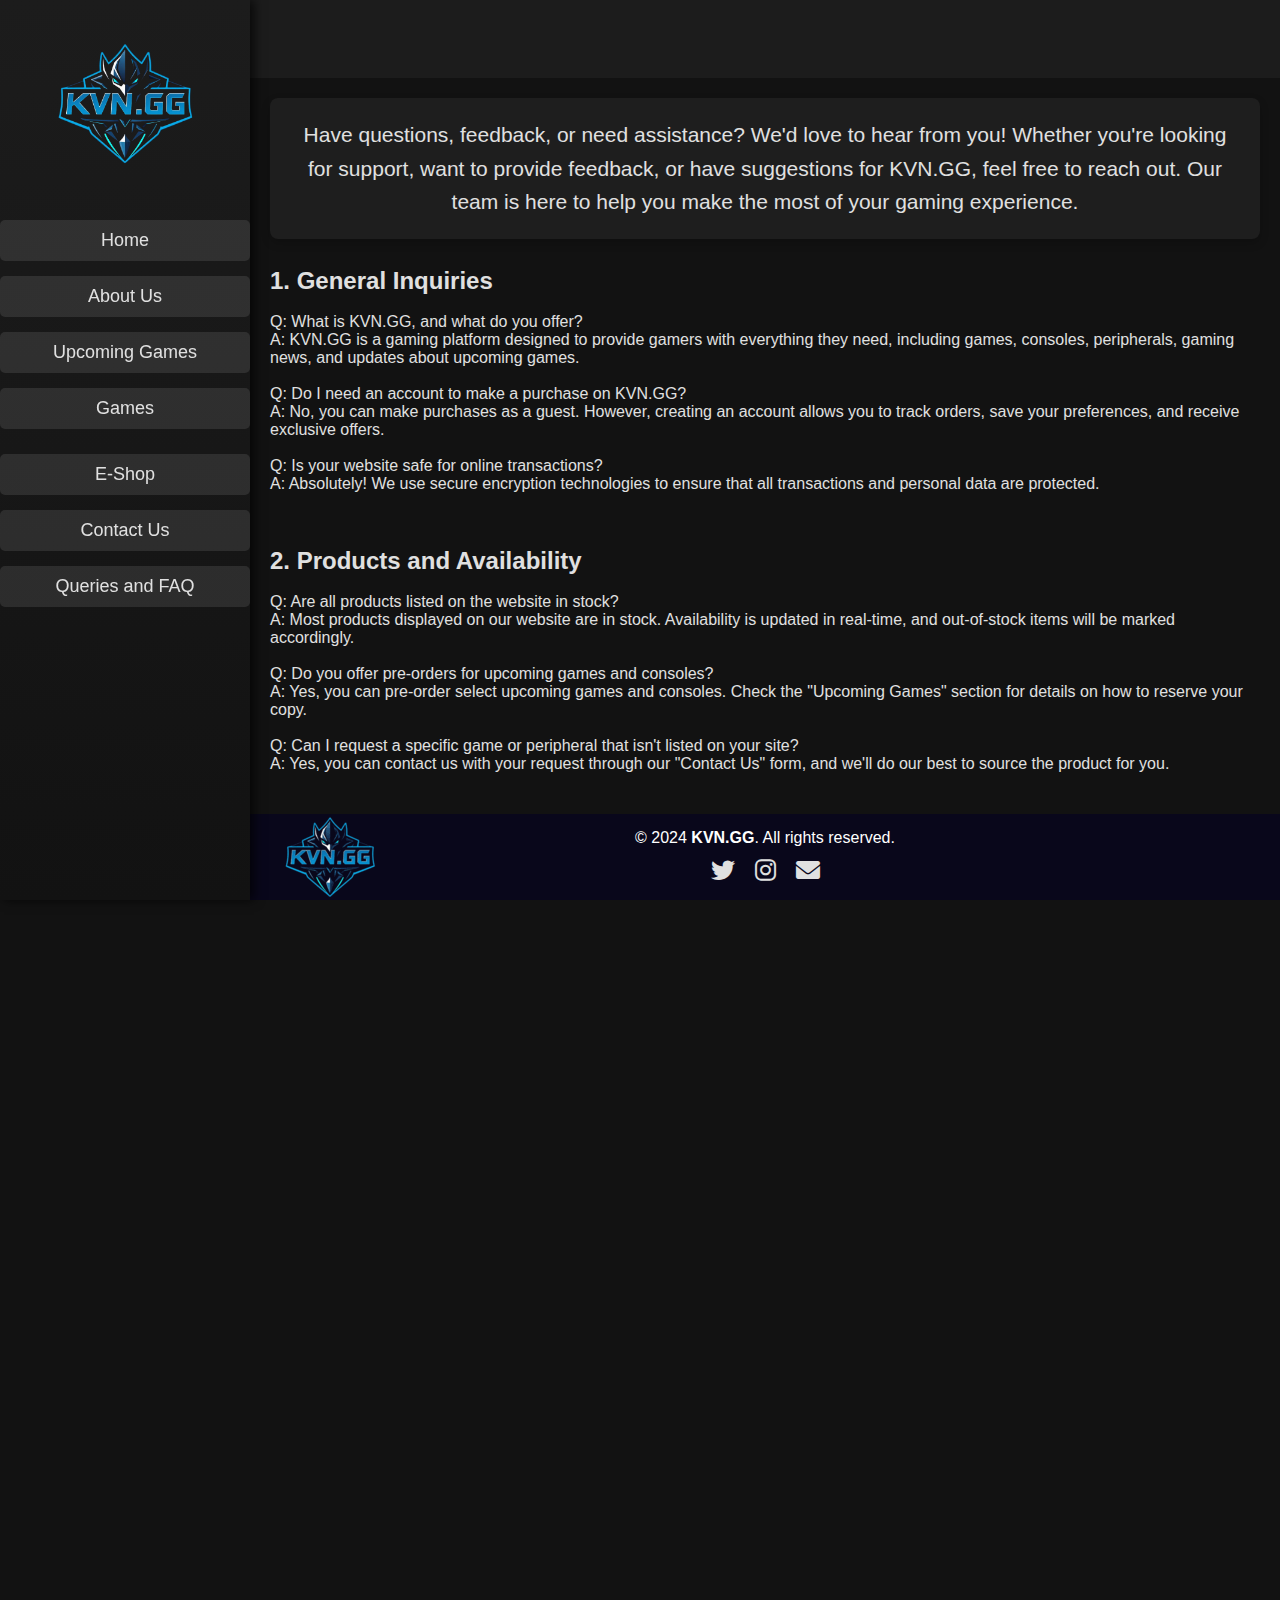
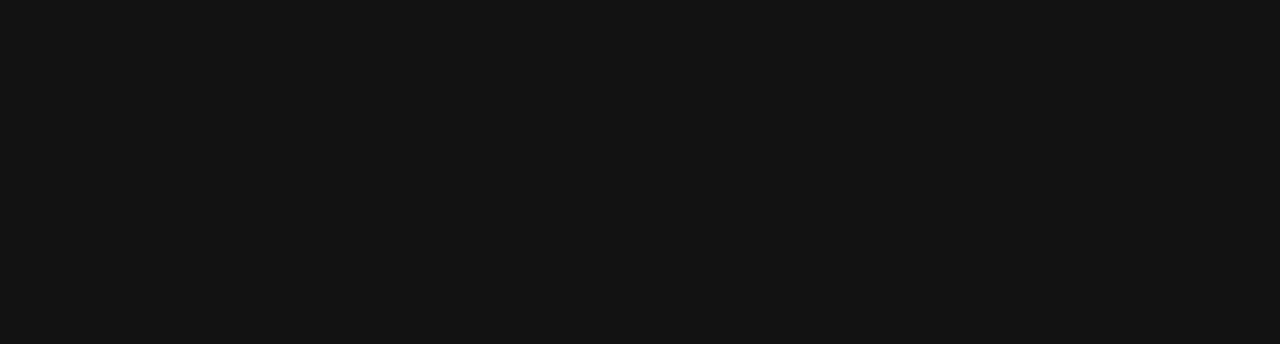
<file: faq.html>
<!DOCTYPE html>
<html lang="en">
<head>
    <meta charset="UTF-8">
    <meta name="viewport" content="width=device-width, initial-scale=1.0">
    <title>FAQ</title>
    <link rel="stylesheet" href="./css/faq.css">
    <!-- FontAwesome for Social Media Icons -->
    <link rel="stylesheet" href="https://cdnjs.cloudflare.com/ajax/libs/font-awesome/6.0.0-beta3/css/all.min.css">
</head>
<body>

        <!-- Navigation Menu -->
        <div class="nav-container">
            <!-- Logo -->
            <img src="./images/kvn.gglogo.png" alt="KVN.GG Logo" class="logo">
            
            <!-- Navigation Menu -->
            <nav>
                <ul class="nav-list">
                    <li><a href="index.html">Home</a></li>
                    <li><a href="aboutus.html">About Us</a></li>
                    <li><a href="upcominggames.html">Upcoming Games</a></li>
                    <li>
                        <a href="#games">Games</a>
                        <ul class="dropdown">
                            <li><a href="singleplayergames.html">Single-Player</a></li>
                            <li><a href="multiplayergames.html">Multi-Player</a></li>
                            <li><a href="coopgames.html">CO-OP</a></li>
                        </ul>
                    </li>
                    <li><a href="consoles.html">E-Shop</a></li>
                    <li><a href="contactus.html">Contact Us</a></li>
                    <li><a href="faq.html">Queries and FAQ</a></li>
                </ul>
            </nav>
        </div>
    </div>

    <!-- Main Content Wrapper -->
    <div class="content-wrapper">
    
        
    <div class="title-bar">
        <h1 class="title-text">Queries and FAQ</h1>
        <div class="auth-buttons">
            <button class="sign-in">Sign In</button>
            <button class="sign-up">Sign Up</button>
        </div>
    </div>

        <div class="main-content">
            <div class="intro-section">
                <p>
                    Have questions, feedback, or need assistance? We'd love to hear from you! Whether you're looking for support, 
                    want to provide feedback, or have suggestions for KVN.GG, feel free to reach out. Our team is here to help 
                    you make the most of your gaming experience.
                </p>
            </div>

            <!-- FAQ Sections -->
            <div class="article-title">
                <br><h2>1. General Inquiries</h2><br>
            </div>
            <div class="article-list">
                <p>
                    Q: What is KVN.GG, and what do you offer?<br>
                    A: KVN.GG is a gaming platform designed to provide gamers with everything they need, including games, consoles, peripherals, 
                    gaming news, and updates about upcoming games.
                    <br><br>
                    Q: Do I need an account to make a purchase on KVN.GG?<br>
                    A: No, you can make purchases as a guest. However, creating an account allows you to track orders, save your preferences, 
                    and receive exclusive offers.
                    <br><br>
                    Q: Is your website safe for online transactions?<br>
                    A: Absolutely! We use secure encryption technologies to ensure that all transactions and personal data are protected.
                    <br><br><br>
                </p>
            </div>

            <div class="article-title">
                <br><h2>2. Products and Availability</h2><br>
            </div>
            <div class="article-list">
                <p>
                    Q: Are all products listed on the website in stock?<br>
                    A: Most products displayed on our website are in stock. Availability is updated in real-time, and out-of-stock items 
                    will be marked accordingly.
                    <br><br>
                    Q: Do you offer pre-orders for upcoming games and consoles?<br>
                    A: Yes, you can pre-order select upcoming games and consoles. Check the "Upcoming Games" section for details on how to 
                    reserve your copy.
                    <br><br>
                    Q: Can I request a specific game or peripheral that isn't listed on your site?<br>
                    A: Yes, you can contact us with your request through our "Contact Us" form, and we'll do our best to source the product for you.
                    <br><br><br>
                </p>
            </div>

            <div class="article-title">
                <br><h2>3. Purchases and Payments</h2><br>
            </div>
            <div class="article-list">
                <p>
                    Q: What payment methods do you accept?<br>
                    A: We accept major credit cards, PayPal, and other secure payment options like Google Pay and Apple Pay.
                    <br><br>
                    Q: Can I cancel or modify an order after placing it?<br>
                    A: Orders can be modified or canceled within 24 hours of placement by contacting our support team.
                    <br><br>
                    Q: Are there any discounts or promotions available?<br>
                    A: Yes, we frequently run sales and promotions. Follow us on social media to stay updated!
                    <br><br><br>
                </p>
            </div>

            <div class="article-title">
                <br><h2>4. Support and Assistance</h2><br>
            </div>
            <div class="article-list">
                <p>
                    Q: How can I contact your customer support team?<br>
                    A: You can reach us via the "Contact Us" form on our website or email us at support@kvn.gg.
                    <br><br>
                    Q: What should I do if I encounter technical issues on the website?<br>
                    A: Please clear your browser cache and cookies, then try again. If the problem persists, contact us with details about the issue.
                    <br><br>
                    Q: Do you provide assistance with setting up consoles or peripherals?<br>
                    A: Yes, we offer step-by-step guides and troubleshooting tips for setting up consoles and peripherals in our "Support" section.
                    <br><br>
                </p>
            </div>

            <!-- Contact Form Section -->
            <div class="form-section">
                <h2>Get In Touch With Us </h2>
                <form action="/submit-query" method="post">
                    <label for="name">Name:</label><br>
                    <input type="text" id="name" name="name" required><br><br>
                    
                    <label for="email">Email:</label><br>
                    <input type="email" id="email" name="email" required><br><br>
                    
                    <label for="message">Your Message:</label><br>
                    <textarea id="message" name="message" rows="5" required></textarea><br><br>
                    
                    <button type="submit">Submit</button>
                </form>
            </div>
        </div>
    </div>

    <!-- Footer -->
    <footer class="footer">
        <div class="footer-image">
            <img src="./images/kvn.gglogo2.png" alt="Footer Image">
        </div>
        <div class="footer-content">
            <p>&copy; 2024 <strong>KVN.GG</strong>. All rights reserved.</p>
            <div class="footer-icons">
                <a href="https://twitter.com" target="_blank" class="social-icon twitter" aria-label="Twitter">
                    <i class="fab fa-twitter"></i>
                </a>
                <a href="https://instagram.com" target="_blank" class="social-icon instagram" aria-label="Instagram">
                    <i class="fab fa-instagram"></i>
                </a>
                <a href="mailto:email@example.com" class="social-icon email" aria-label="Email">
                    <i class="fas fa-envelope"></i>
                </a>
            </div>
        </div>
    </footer>
</body>
</html>
</file>
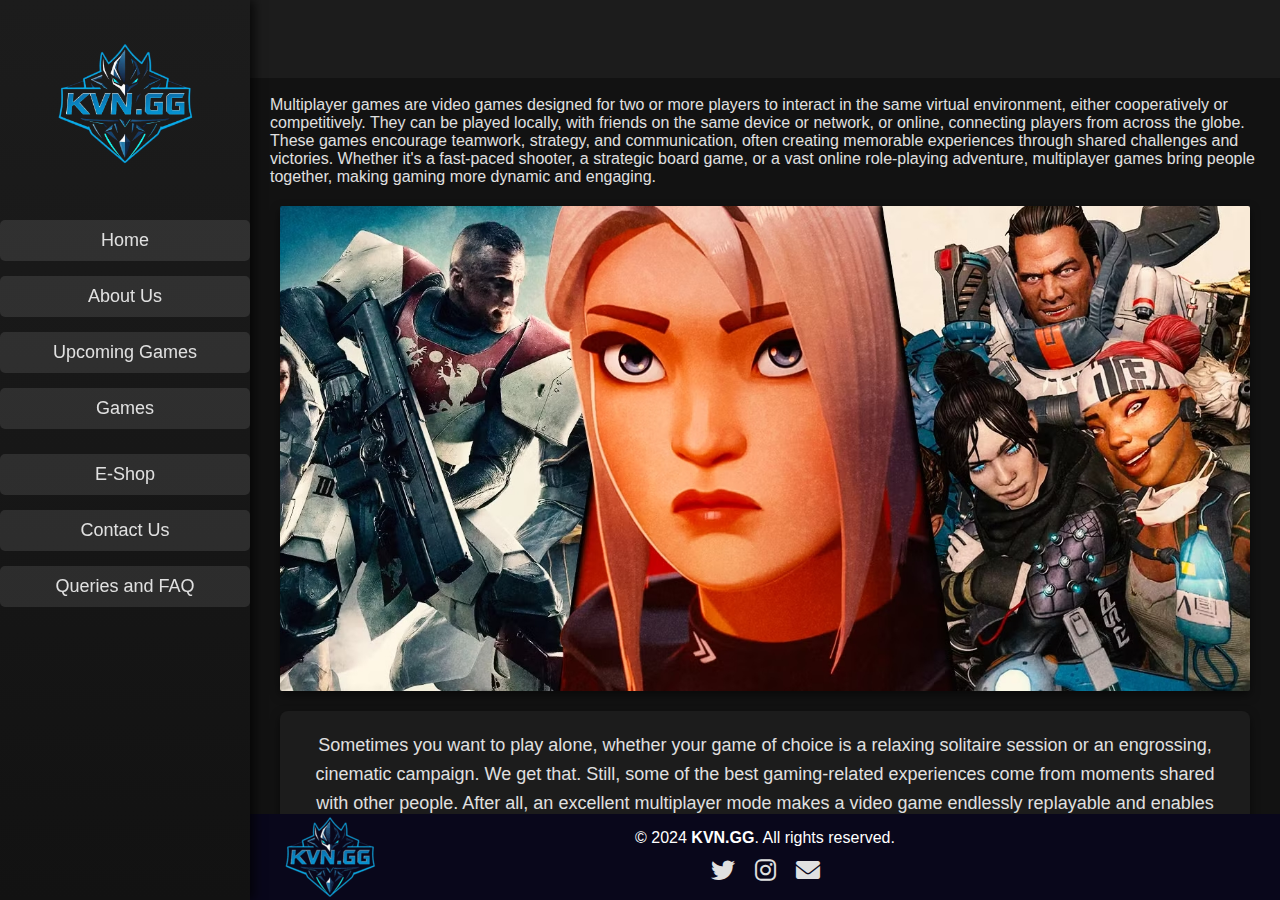
<file: multiplayergames.html>
<!DOCTYPE html>
<html lang="en">
<head>
    <meta charset="UTF-8">
    <meta name="viewport" content="width=device-width, initial-scale=1.0">
    <title>Muiltiplayer Games</title>
    <link rel="stylesheet" href="./css/multiplayergames.css">
    <link rel="stylesheet" href="https://cdnjs.cloudflare.com/ajax/libs/font-awesome/6.0.0-beta3/css/all.min.css">
    <!-- Google Fonts -->
    <link href="https://fonts.googleapis.com/css2?family=Roboto:wght@400;700&display=swap" rel="stylesheet">
    <link href="https://fonts.googleapis.com/css2?family=Poppins:wght@300;400;600&display=swap" rel="stylesheet">
</head>
<body>
    <input type="checkbox" id="menu-toggle" class="menu-toggle">
    <label for="menu-toggle" class="hamburger-menu" aria-label="Toggle menu">
        <span></span>
        <span></span> 
        <span></span>
    </label>

    <div class="title-bar">
        <h1 class="title-text">Best Muiltiplayer Games</h1>
        <div class="auth-buttons">
            <button class="sign-in">Sign In</button>
            <button class="sign-up">Sign Up</button>
        </div>
    </div>

    <div class="nav-container">
        <!-- Logo -->
        <img src="./images/kvn.gglogo.png" alt="KVN.GG Logo" class="logo">
        
        <!-- Navigation Menu -->
        <nav>
            <ul class="nav-list">
                <li><a href="index.html">Home</a></li>
                <li>
                    <a href="aboutus.html">About Us</a>
                    
                </li>
                <li>
                    <a href="upcominggames.html">Upcoming Games</a>
                   
                </li>
                <li>
                    <a href="#games">Games</a>
                    <ul class="dropdown">
                        <li><a href="singleplayergames.html">Single-Player</a></li>
                        <li><a href="multiplayergames.html">Multi-Player</a></li>
                        <li><a href="coopgames.html">CO-OP</a></li>
                    </ul>
                </li>
                <li><a href="consoles.html">E-Shop</a></li>
                <li><a href="contactus.html">Contact Us</a></li>
                <li><a href="faq.html">Queries and FAQ</a></li>
            </ul>
        </nav>

    </div>

    <div class="main-content">

        <div class="Topic">
            <br><p>
                Multiplayer games are video games designed for two or more players to interact in the same virtual environment, 
                either cooperatively or competitively. They can be played locally, with friends on the same device or network, or 
                online, connecting players from across the globe. These games encourage teamwork, strategy, and communication, often 
                creating memorable experiences through shared challenges and victories. Whether it's a fast-paced shooter, a 
                strategic board game, or a vast online role-playing adventure, multiplayer games bring people together, making 
                gaming more dynamic and engaging.
            </p>
        </div>
        <div class="intro-image-container">
            <img src="./images/multiplayerall.jpg" alt="Introductory Image" class="intro-image">
            <div class="image-description">
                Sometimes you want to play alone, whether your game of choice is a relaxing solitaire session or an engrossing, 
                cinematic campaign. We get that. Still, some of the best gaming-related experiences come from moments shared with 
                other people. After all, an excellent multiplayer mode makes a video game endlessly replayable and enables good 
                times with local friends or strangers across the country—as long as the servers stay up. Our list of the best 
                multiplayer games casts a wide net that includes console and PC games, competitive and cooperative titles, casual 
                board games and serious esports fare, and, of course, battle royales, shooters, and fighters. If you're interested 
                in playing a game with at least one other person, you'll find something that catches your eye here. These are the 
                best multiplayer video games that you and your friends should play right now.
            </div>
        </div>  
       
        <div class="article-list">
            <div class="article-title">   
                <h2>Fortnite </h2>
            </div>
                <ul>
                    <li>
                        <a href="#">
                            <img src="./images/fortnitemulti.jpg" alt="Article Image">
                            <p>Price: Free-To-Play <br> Release Date: July 21, 2017 <br> Platforms: PlayStation 4, PlayStation 5, Xbox One, Xbox One S, Xbox One S All-Digital Edition, and Xbox One Series X|S,  Microsoft Windows, Android, IOS</p>
                            <div class="article-details">
                                <span> Fortnite is an online video game and game platform developed by Epic Games and released in 2017. 
                                    It is available in seven distinct game mode versions that otherwise share the same general 
                                    gameplay and game engine: Fortnite Battle Royale, a free-to-play battle royale game in which up to 100 players
                                    fight to be the last person standing is the winner.</span>
                            </div>
                        </a>
                    </li>
                    <li>
                        <div class="article-title">   
                            <h2>Valorant </h2>
                        </div>
                    <a href="#">
                        <img src="./images/valorantmulti.jpeg" alt="Article Image">
                        <p>Price: Free-To-Play <br> Release Date: June 2, 2020 <br> PlayStation 5, Microsoft Windows, Xbox Series X and Series S, Android</p>
                        <div class="article-details">
                            <span> Valorant is a first-person tactical hero shooter video game developed and published by Riot Games. 
                                Valorant takes inspiration from the Counter-Strike series, borrowing several mechanics 
                                such as the buy menu, spray patterns, and inaccuracy while moving.</span>
                        </div>
                    </a>
                </li>
                <li>
                    <div class="article-title">   
                        <h2>Grand Theft Auto V </h2>
                    </div>
                    <a href="#">
                        <img src="./images/gtavmulti.jpeg" alt="Article Image">
                        <p>Price: LKR 9,000 <br>Release Date: September 17, 2013 <br>PlayStation 5, PlayStation 4, PlayStation 3, Xbox One, Xbox 360, Xbox Series X and Series S, Microsoft Windows</p>
                        <div class="article-details">
                            <span> Grand Theft Auto V is an action-adventure game played from either a third-person or first-person perspective. 
                                Players complete missions—linear scenarios with set objectives—to progress through the story. 
                                Outside of the missions, players may freely roam the open world. Composed of the San Andreas open countryside area, 
                                and its fictional Blaine County and city of Los Santos, the world is much larger in area than earlier entries in the series.</span>
                        </div>
                    </a>
                </li>
                <li>
                    <div class="article-title">   
                        <h2>The Crew Motorfest </h2>
                    </div>
                    <a href="#">
                        <img src="./images/crewmulti.jpg" alt="Article Image">
                        <p>Price: LKR 21,000 <br> Release Date: September 11, 2023 <br> PlayStation 4, PlayStation 5, Windows, Xbox One, and Xbox Series X/S.</p>
                        <div class="article-details">
                            <span> The Crew Motorfest is an online-only 2023 racing video game developed by Ubisoft Ivory Tower and published by Ubisoft.
                                The Crew Motorfest is set in a scaled-down version of the islands of O'ahu and Maui in Hawaii. It is themed around a festival 
                                that will serve as the main area for accessing the various events in the game, which is similar to that of the 
                                Forza Horizon series of games.</span>
                        </div>
                    </a>
                </li>
                <li>
                    <div class="article-title">   
                        <h2>Rocket League </h2>
                    </div>
                    <a href="#">
                        <img src="./images/rocketmulti.jpg" alt="Article Image">
                        <p>Price: Free-To-Play <br> Release Date: July 7, 2015 <br>  Nintendo Switch, PlayStation 4, Xbox One, GeForce Now, Microsoft Windows, Linux, Mac operating systems</p>
                        <div class="article-details">
                            <span> Rocket League is a vehicular soccer video game developed and published by Psyonix for various home consoles and computers.
                                Rocket League's gameplay is largely the same as that of its predecessor, Supersonic Acrobatic Rocket-Powered Battle-Cars. 
                                Players control a rocket-powered car and use it to hit a ball that is much larger than the cars towards the other team's goal 
                                area to score goals, in a way that resembles indoor soccer, with elements reminiscent of a demolition derby.</span>
                        </div>
                    </a>
                </li>
                <li>
                    <div class="article-title">   
                        <h2>Counter-Strike 2 </h2>
                    </div>
                    <a href="#">
                        <img src="./images/cs2mullti.jpg" alt="Article Image">
                        <p>Price: Free-To-Play <br> Release Date: September 27, 2023 <br> Platforms:  Microsoft Windows, Linux</p>
                        <div class="article-details">
                            <span> Counter-Strike 2 ia a tactical first-person shooter game developed and published by Valve. 
                                It is the fifth entry in the Counter-Strike series, developed as an updated version of the previous entry, 
                                Counter-Strike: Global Offensive (2012).</span>
                        </div>
                    </a>
                </li>
                <li>
                    <div class="article-title">   
                        <h2>Forza Horizon 4 </h2>
                    </div>
                    <a href="#">
                        <img src="./images/forza4multi.jpg" alt="Article Image">
                        <p>Price: LKR 15,000 <br> Release Date: October 2, 2018 <br> Platforms: Xbox One, Xbox Series X and Series S, Microsoft Windows, GeForce Now</p>
                        <div class="article-details">
                            <span> Forza Horizon 4 is a racing video game developed by Playground Games and published by Microsoft Studios.
                                Forza Horizon 4 is a racing video game set in an open world environment based in a fictionalised Great Britain,
                                with regions that include condensed representations of Edinburgh, the Scottish Highlands, the Lake District (including Derwentwater),
                                Ambleside and the Cotswolds (including Broadway), Bamburgh among others.</span>
                        </div>
                    </a>
                </li>
                <li>
                    <div class="article-title">   
                        <h2>Marvel Rivals </h2>
                    </div>
                    <a href="#">
                        <img src="./images/marvelrivalsmulti.jpg" alt="Article Image">
                        <p>Price: Free-To-Play <br> Release Date: December 6, 2024 <br> Platforms: PlayStation 5, Nintendo Switch, PlayStation 4, Microsoft Windows and Xbox Series X/S</p>
                        <div class="article-details">
                            <span> Marvel Rivals is a third-person hero shooter video game developed and published by Chinese developer NetEase Games 
                                in collaboration with Marvel Games. The game is free-to-play with a current lineup of 33 characters from Marvel Comics, 
                                and features cross-play across all supported platforms.
                                Marvel Rivals is a 6v6 player-versus-player, third-person hero shooter title.</span>
                        </div>
                    </a>
                </li>
                <li>
                    <div class="article-title">   
                        <h2>Fall Guys </h2>
                    </div>
                    <a href="#">
                        <img src="./images/fallguys.jpg" alt="Article Image">
                        <p>Price: Free-To-Play <br> Release Date: August 4, 2020<br> Platforms: PlayStation 5, Nintendo Switch, PlayStation 4, Xbox One, Xbox Series X and Series S, Microsoft Windows</p>
                        <div class="article-details">
                            <span>  Fall Guys (formerly known as Fall Guys: Ultimate Knockout) is a free-to-play platform battle royale game developed by Mediatonic 
                                and published by Epic Games.In the standard "Classic" and "Knockout" modes (called "Games"), up to 32 players 
                                compete in matches with battle royale-style gameplay.</span>
                        </div>
                    </a>
                </li>
                <li>
                    <div class="article-title">   
                        <h2>Sea of Thieves </h2>
                    </div>
                    <a href="#">
                        <img src="./images/seaofthvies.jpg" alt="Article Image">
                        <p>Price: LKR 12,000 <br> Release Date: March 20, 2018 <br> Platforms:  PlayStation 5, Xbox One, Xbox Series X and Series S, GeForce Now, Microsoft Windows</p>
                        <div class="article-details">
                            <span> Sea of Thieves is a action-adventure game developed by Rare and published by Xbox Game Studios. 
                                The player assumes the role of a pirate who completes voyages from different trading companies.
                                Groups of players encounter each other consistently during their pilgrimages, sometimes forming alliances, and sometimes going head-to-head. </span>
                        </div>
                    </a>
                </li>
            </ul>
        </div>
        

    <footer class="footer">
        <div class="footer-image">
            <img src="./images/kvn.gglogo2.png" alt="Footer Image">
        </div>
        <div class="footer-content">
            <p>&copy; 2024 <strong>KVN.GG</strong>. All rights reserved.</p>
            <div class="footer-icons">
                <a href="https://twitter.com" target="_blank" class="social-icon twitter" aria-label="Twitter">
                    <i class="fab fa-twitter"></i>
                </a>
                <a href="https://instagram.com" target="_blank" class="social-icon instagram" aria-label="Instagram">
                    <i class="fab fa-instagram"></i>
                </a>
                <a href="mailto:email@example.com" class="social-icon email" aria-label="Email">
                    <i class="fas fa-envelope"></i>
                </a>
            </div>
        </div>
    </footer>
</body>
</html>
</file>
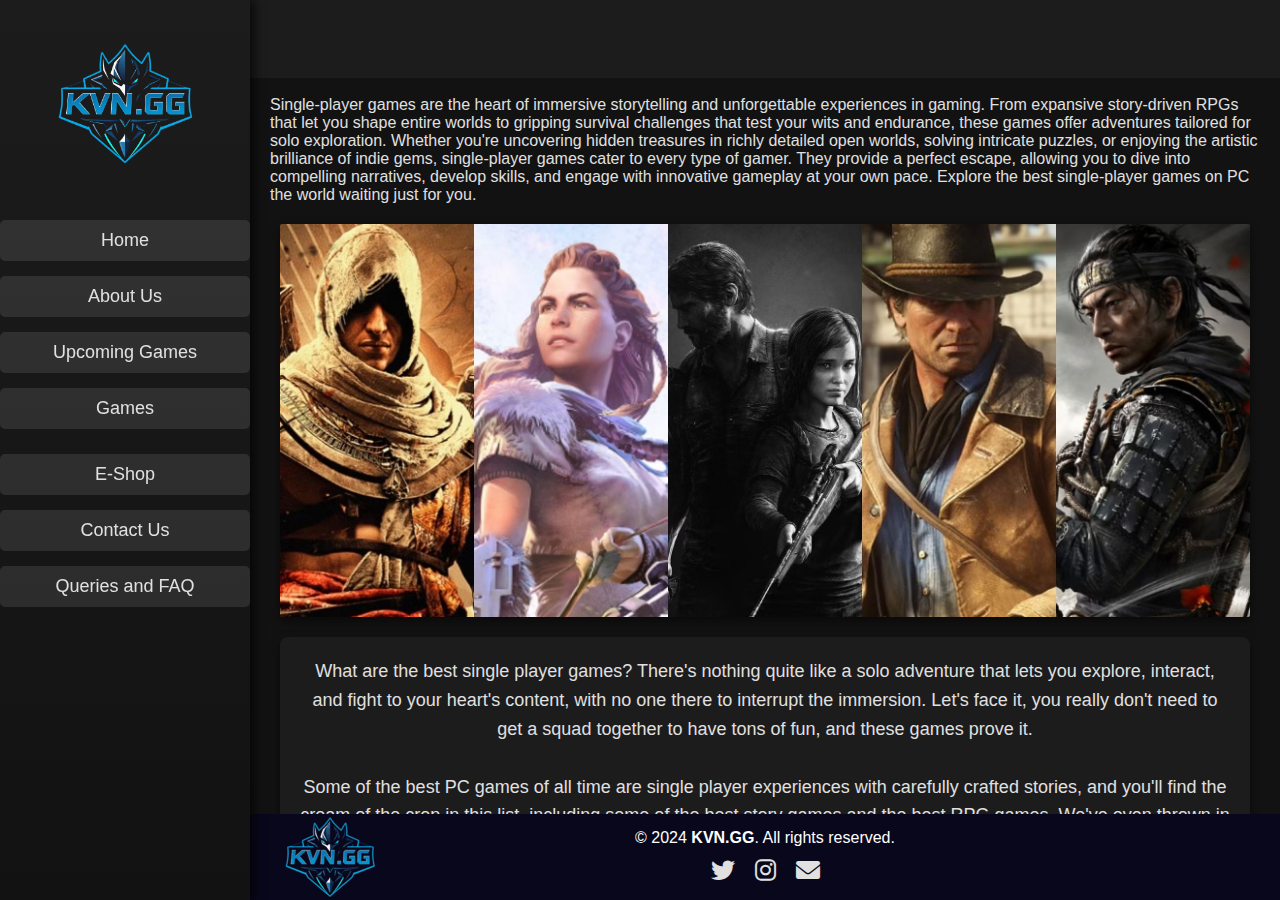
<file: singleplayergames.html>
<!DOCTYPE html>
<html lang="en">
<head>
    <meta charset="UTF-8">
    <meta name="viewport" content="width=device-width, initial-scale=1.0">
    <title>Single Player Games</title>
    <link rel="stylesheet" href="./css/singleplayergames.css">
    <link rel="stylesheet" href="https://cdnjs.cloudflare.com/ajax/libs/font-awesome/6.0.0-beta3/css/all.min.css">
    <!-- Google Fonts -->
    <link href="https://fonts.googleapis.com/css2?family=Roboto:wght@400;700&display=swap" rel="stylesheet">
    <link href="https://fonts.googleapis.com/css2?family=Poppins:wght@300;400;600&display=swap" rel="stylesheet">
</head>
<body>
    

  
    <div class="title-bar">
        <h1 class="title-text">Best Single-Player Games</h1>
        <div class="auth-buttons">
            <button class="sign-in">Sign In</button>
            <button class="sign-up">Sign Up</button>
        </div>
    </div>


    <div class="nav-container">
        <!-- Logo -->
        <img src="./images/kvn.gglogo.png" alt="KVN.GG Logo" class="logo">
        
        <!-- Navigation Menu -->
        <nav>
            <ul class="nav-list">
                <li><a href="index.html">Home</a></li>
                <li>
                    <a href="aboutus.html">About Us</a>
                    
                </li>
                <li>
                    <a href="upcominggames.html">Upcoming Games</a>
                   
                </li>
                <li>
                    <a href="#games">Games</a>
                    <ul class="dropdown">
                        <li><a href="singleplayergames.html">Single-Player</a></li>
                        <li><a href="multiplayergames.html">Multi-Player</a></li>
                        <li><a href="coopgames.html">CO-OP</a></li>
                    </ul>
                </li>
                <li><a href="consoles.html">E-Shop</a></li>
                <li><a href="contactus.html">Contact Us</a></li>
                <li><a href="faq.html">Queries and FAQ</a></li>
            </ul>
        </nav>

    </div>

    <div class="main-content">

        <div class="Topic">
            <br><p>
                Single-player games are the heart of immersive storytelling and unforgettable experiences in gaming. 
                From expansive story-driven RPGs that let you shape entire worlds to gripping survival challenges that 
                test your wits and endurance, these games offer adventures tailored for solo exploration.
                Whether you're uncovering hidden treasures in richly detailed open worlds, solving intricate puzzles,
                or enjoying the artistic brilliance of indie gems, single-player games cater to every type of gamer. 
                They provide a perfect escape, allowing you to dive into compelling narratives, develop skills,
                and engage with innovative gameplay at your own pace. Explore the best single-player games on PC the world waiting just for you.
            </p>
        </div>
        <div class="intro-image-container">
            <img src="./images/singleplayerall.jpg" alt="Introductory Image" class="intro-image">
            <div class="image-description">
                What are the best single player games? There's nothing quite like a solo adventure that lets you explore, interact, 
                    and fight to your heart's content, with no one there to interrupt the immersion. Let's face it, you really don't 
                    need to get a squad together to have tons of fun, and these games prove it.<br><br>
                    Some of the best PC games of all time are single player experiences with carefully crafted stories,
                    and you'll find the cream of the crop in this list, including some of the best story games and the 
                    best RPG games. We've even thrown in a couple of curveballs, too, for those players who prize slick
                    mechanics over a grand narrative. Whatever you're looking for in a single-player experience, your 
                    next solo adventure is just a hop, skip, and a scroll away.
            </div>
        </div>  


        <div class="article-list">
            <div class="article-title">   
                <h2>Red Dead Redemption 2 </h2>
            </div>
                <ul>
                    <li>
                        <a href="#">
                            <img src="./images/rdr2single.jpeg" alt="Article Image">
                            <p>Price: LKR 18,000 <br> Release Date: October 26, 2018 <br> Platforms: PlayStation 4, Xbox One, Google Stadia, Microsoft Windows</p>
                            <div class="article-details">
                                <span> Red Dead Redemption 2 is a Western-themed action-adventure game. Played from a first or third-person perspective, 
                                    the game is set in an open-world environment featuring a fictionalized version of the United States in 1899.
                                    For most of the game, the player controls outlaw Arthur Morgan, a member of the Van der Linde gang, 
                                    as he completes missions linear scenarios with set objectives to progress the story.</span>
                            </div>
                        </a>
                    </li>
                    <li>
                        <div class="article-title">   
                            <h2>The Witcher 3: Wild Hunt </h2>
                        </div>
                    <a href="#">
                        <img src="./images/thewitcher3.jpg" alt="Article Image">
                        <p>Price: LKR 12,000 <br> Release Date: May 18, 2015 <br> Platforms: PlayStation 5, Nintendo Switch, PlayStation 4, Xbox One, Xbox Series X and Series S, GeForce Now, Microsoft Windows</p>
                        <div class="article-details">
                            <span> The Witcher 3: Wild Hunt is an action role-playing game with a third-person perspective. 
                                Players control Geralt of Rivia, a monster slayer known as a Witcher.Players occasionally control Ciri, Geralt's adoptive
                                daughter who can teleport short distances.</span>
                        </div>
                    </a>
                </li>
                <li>
                    <div class="article-title">   
                        <h2>Assassin's Creed Mirage </h2>
                    </div>
                    <a href="#">
                        <img src="./images/miragesingle.jpg" alt="Article Image">
                        <p>Price: LKR 15,000 <br>Release Date: October 5, 2023 <br>Platforms: PlayStation 5, Nintendo Switch, PlayStation 4, Xbox One, Xbox Series X and Series S, Microsoft Windows</p>
                        <div class="article-details">
                            <span> Assassin's Creed Mirage is a 2023 action-adventure game developed by Ubisoft Bordeaux and published by Ubisoft.
                                Set in 9th-century Baghdad during the Islamic Golden Age in particular during the Anarchy at Samarra the story 
                                follows Basim Ibn Ishaq (a character first introduced in Valhalla), a street thief who joins the Hidden Ones to 
                                fight for peace and liberty, against the Order of the Ancients, who desire peace through control.</span>
                        </div>
                    </a>
                </li>
                <li>
                    <div class="article-title">   
                        <h2>Elden Ring </h2>
                    </div>
                    <a href="#">
                        <img src="./images/eldenringsingle.jpg" alt="Article Image">
                        <p>Price: LKR 18,000 <br> Release Date: February 25, 2022 <br> Platforms: PlayStation 5, PlayStation 4, Xbox Series X and Series S, Xbox One, Microsoft Windows</p>
                        <div class="article-details">
                            <span> Elden Ring is an action role-playing game set in third-person perspective. It includes elements that are similar 
                                to those in other FromSoftware-developed games, such as the Dark Souls series, Bloodborne, and Sekiro: Shadows Die Twice. 
                                The game is set in an open world; players can freely explore the Lands Between and its six main areas, which include 
                                Limgrave—an area of grassy plains and ancient ruins—and Caelid, a reddish wasteland home to undead monsters.</span>
                        </div>
                    </a>
                </li>
                <li>
                    <div class="article-title">   
                        <h2>Ghost of Tsushima </h2>
                    </div>
                    <a href="#">
                        <img src="./images/ghostsingle.jpg" alt="Article Image">
                        <p>Price: LKR 18,000 <br> Release Date: July 17, 2020 <br> Platforms: PlayStation 5, PlayStation 4, Microsoft Windows</p>
                        <div class="article-details">
                            <span> Ghost of Tsushima is an action-adventure video game played from a third-person perspective. 
                                The player has a variety of gameplay options to reach objectives they are given. They can engage in a "standoff", 
                                a direct confrontation with enemies using their katana, which can result in a series of fatal strikes against a number 
                                of different enemies. In combat, Jin can use different fighting stances to defeat specific 
                                types of enemies.</span>
                        </div>
                    </a>
                </li>
                <li>
                    <div class="article-title">   
                        <h2>Resident Evil 4 Remake </h2>
                    </div>
                    <a href="#">
                        <img src="./images/residentsingle.jpg" alt="Article Image">
                        <p>Price: LKR 12,000 <br> Release Date: March 23, 2023 <br> Platforms: PlayStation 5, PlayStation 4, Xbox Series X and Series S, Microsoft Windows, macOS, iOS, Mac operating systems</p>
                        <div class="article-details">
                            <span> Resident Evil 4 is a remake of the 2005 game Resident Evil 4. It features "over-the-shoulder" third-person shooter 
                                gameplay similar to the original, while drawing other design aspects from the remakes of Resident Evil 2 (2019) 
                                and Resident Evil 3 (2020). Resident Evil 4 features redesigned visuals, designed to create a tenser atmosphere, 
                                along with new character designs and backgrounds.</span>
                        </div>
                    </a>
                </li>
                <li>
                    <div class="article-title">   
                        <h2>Alan Wake 2 </h2>
                    </div>
                    <a href="#">
                        <img src="./images/alanwake2.jpg" alt="Article Image">
                        <p>Price: LKR 21,000 <br> Release Date: October 27, 2023 <br> Platforms: PlayStation 5, Xbox Series X and Series S, GeForce Now, Microsoft Windows</p>
                        <div class="article-details">
                            <span> Compared to the original Alan Wake, which is an action-adventure game with horror themes, Alan Wake 2 is a survival horror game, 
                                although it is still played from a third-person perspective. Players play as Alan Wake or Saga Anderson in two separate single-player 
                                stories, which can be played in any order the player chooses, although the opening and ending sequences of the game are linear.</span>
                        </div>
                    </a>
                </li>
                <li>
                    <div class="article-title">   
                        <h2>EA Sports FC 24 </h2>
                    </div>
                    <a href="#">
                        <img src="./images/fc24single.jpg" alt="Article Image">
                        <p>Price: LKR 13,000 <br> Release Date: September 22, 2023 <br> Platforms: PlayStation 5, PlayStation 4, Microsoft Windows</p>
                        <div class="article-details">
                            <span> EA Sports FC 24 is an association football-themed simulation video game developed by EA Vancouver and EA Romania and published by EA Sports. 
                                It is the inaugural installment in the EA Sports FC series, succeeding the FIFA video game series after Electronic Arts's partnership with 
                                FIFA concluded with FIFA 23.</span>
                        </div>
                    </a>
                </li>
                <li>
                    <div class="article-title">   
                        <h2>Hogwarts Legacy </h2>
                    </div>
                    <a href="#">
                        <img src="./images/hogwartslegacy.jpg" alt="Article Image">
                        <p>Price: LKR 18,000 <br> Release Date: February 10, 2023<br> Platforms: PlayStation 5, Nintendo Switch, PlayStation 4, Xbox One, Xbox Series X and Series S, Microsoft Windows</p>
                        <div class="article-details">
                            <span> Hogwarts Legacy is a 2023 action role-playing game developed by Avalanche Software and published by Warner Bros. 
                                Games under its Portkey Games label. It is part of the Wizarding World franchise, taking place a century prior to the Harry Potter novels.</span>
                        </div>
                    </a>
                </li>
                <li>
                    <div class="article-title">   
                        <h2>Marvel's Spider-Man 2 </h2>
                    </div>
                    <a href="#">
                        <img src="./images/spidersingle.png" alt="Article Image">
                        <p>Price: LKR 21,000 <br> Release Date: October 20, 2023 <br> Platforms: PlayStation 5, Microsoft Windows</p>
                        <div class="article-details">
                            <span> Marvel's Spider-Man 2 is an action-adventure single-player video game played from a third-person perspective. 
                                As with the first game Peter Parker and Miles Morales are the two main characters, with Mary Jane and Venom 
                                playable in certain missions, becoming individually playable in accordance with the story as they traverse an open world 
                                New York City and fight enemies. </span>
                        </div>
                    </a>
                </li>
            </ul>
        </div>
        
        

    <footer class="footer">
        <div class="footer-image">
            <img src="./images/kvn.gglogo2.png" alt="Footer Image">
        </div>
        <div class="footer-content">
            <p>&copy; 2024 <strong>KVN.GG</strong>. All rights reserved.</p>
            <div class="footer-icons">
                <a href="https://twitter.com" target="_blank" class="social-icon twitter" aria-label="Twitter">
                    <i class="fab fa-twitter"></i>
                </a>
                <a href="https://instagram.com" target="_blank" class="social-icon instagram" aria-label="Instagram">
                    <i class="fab fa-instagram"></i>
                </a>
                <a href="mailto:email@example.com" class="social-icon email" aria-label="Email">
                    <i class="fas fa-envelope"></i>
                </a>
            </div>
        </div>
    </footer>
</body>
</html>
</file>
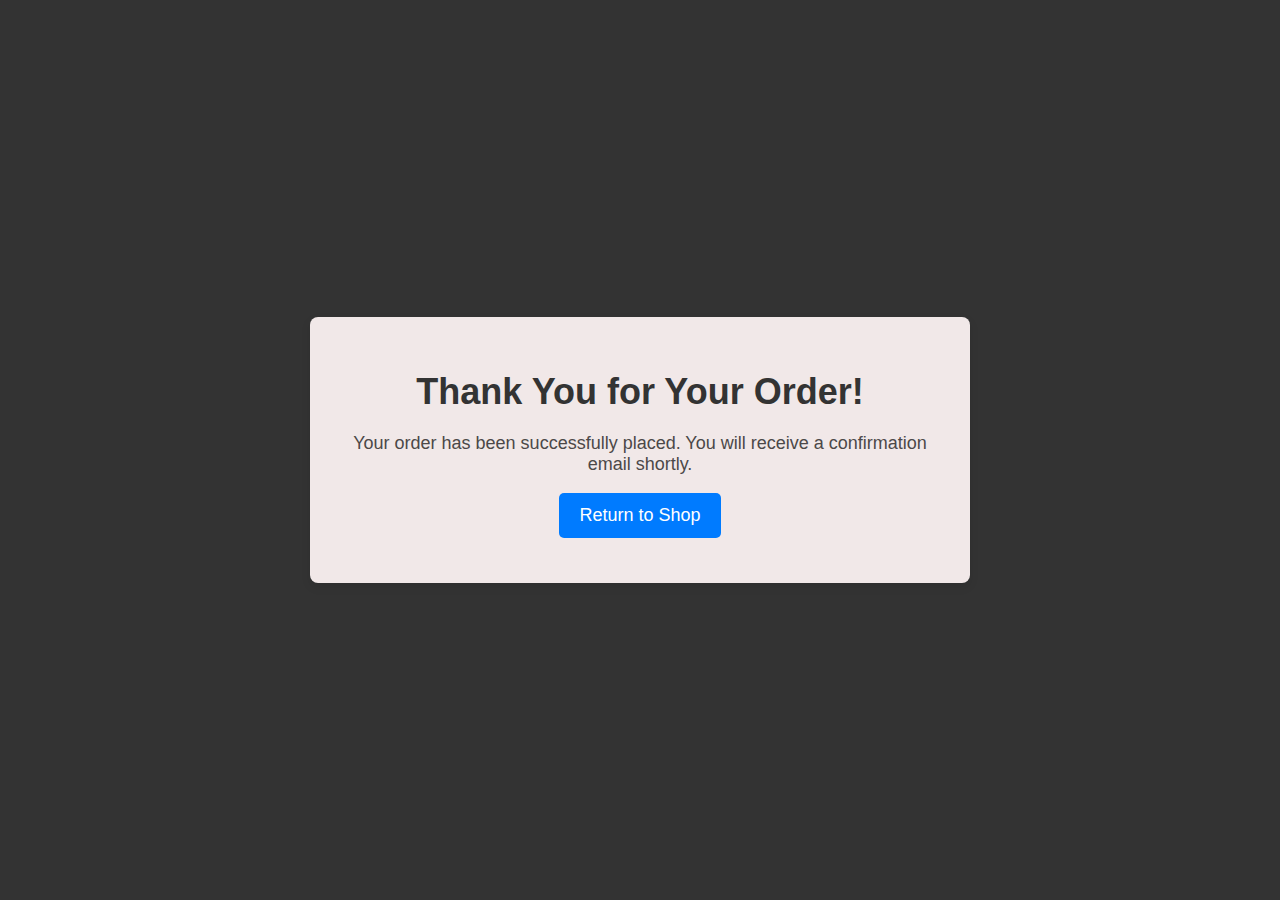
<file: thank-you.html>
<!DOCTYPE html>
<html lang="en">
<head>
    <meta charset="UTF-8">
    <meta name="viewport" content="width=device-width, initial-scale=1.0">
    <title>Thank You</title>
    <link rel="stylesheet" href="./css/thank-you.css">
</head>
<body>
    <div class="thank-you-container">
        <h1>Thank You for Your Order!</h1>
        <p>Your order has been successfully placed. You will receive a confirmation email shortly.</p>
        <p><a href="consoles.html">Return to Shop</a></p>
    </div>

    <script>
        document.addEventListener("DOMContentLoaded", function () {
            const deliveryDate = localStorage.getItem("deliveryDate");

            if (deliveryDate) {
                const deliveryMessage = document.createElement("p");
                deliveryMessage.innerHTML = `<strong>Expected Delivery Date:</strong> ${deliveryDate}`;
                document.querySelector(".thank-you-container").appendChild(deliveryMessage);

                localStorage.removeItem("deliveryDate");
            }
        });
    </script>
</body>
</html>
</file>
<file: css/aboutus.css>
/* Global Styles */
* {
    margin: 0;
    padding: 0;
    box-sizing: border-box;
}

body, html {
    height: 100%;
    font-family: Arial, sans-serif;
    overflow-x: hidden; 
    background-color: #121212; 
    color: #E0E0E0; 
}
.title-bar {
    display: flex; /* Flexbox layout for alignment */
    justify-content: center; 
    align-items: center; /* Vertically align to all items */
    margin-left: 250px; /* Match to sidebar width */
    width: calc(100% - 250px); 
    background-color: #1c1c1c;
    color: #E0E0E0;
    padding: 10px 20px; 
    font-size: 28px;
    font-weight: bold;
    animation: slideInFromTop 0.5s ease-out, fadeIn 1s ease-out; 
    position: relative; 
}

/* Title Text */
.title-text {
    margin: 0; 
    font-size: 50px; /* Keep text size consistent */
    white-space: nowrap; /* Prevent title from wrapping */
    overflow: hidden; /* Prevent overflow */
    text-overflow: ellipsis; /* ellipsis if the text overflows */
    flex: 1; 
    text-align: center; 
    opacity: 0; 
    animation: fadeInText 1s ease-out 0.2s forwards; 
}

/* Auth Buttons Container */
.auth-buttons {
    position: absolute; 
    right: 20px; 
    display: flex; 
    gap: 10px; 
    opacity: 0; /* hide the buttons */
    animation: fadeInButtons 1s ease-out 0.5s forwards; 
}

/* Button Styles */
.auth-buttons button {
    padding: 8px 15px;
    border: none;
    border-radius: 5px;
    font-size: 16px;
    font-weight: bold;
    cursor: pointer;
    transition: background-color 0.3s, color 0.3s;
}

/* Sign In Button */
.auth-buttons .sign-in {
    background-color: #E0E0E0;
    color: #1c1c1c;
}

.auth-buttons .sign-in:hover {
    background-color: #d4d4d4;
    color: #121212;
}

/* Sign Up Button */
.auth-buttons .sign-up {
    background-color: #1da1f2; /* Twitter Blue */
    color: #ffffff;
}

.auth-buttons .sign-up:hover {
    background-color: #4ca0f7;
}

/* Animations */
@keyframes slideInFromTop {
    from {
        transform: translateY(-100%);
        opacity: 0;
    }
    to {
        transform: translateY(0);
        opacity: 1;
    }
}

@keyframes fadeIn {
    from {
        opacity: 0;
    }
    to {
        opacity: 1;
    }
}

@keyframes fadeInText {
    from {
        opacity: 0;
        transform: translateY(-20px);
    }
    to {
        opacity: 1;
        transform: translateY(0);
    }
}

@keyframes fadeInButtons {
    from {
        opacity: 0;
        transform: translateX(-20px);
    }
    to {
        opacity: 1;
        transform: translateX(0);
    }
}


.nav-container {
    position: fixed;
    top: 0;
    left: 0;
    height: 100%;
    width: 250px;
    background: linear-gradient(180deg, #1c1c1c, #121212); 
    display: flex;
    flex-direction: column;
    justify-content: flex-start;
    align-items: center;
    box-shadow: 4px 0 10px rgba(0, 0, 0, 0.7);
    z-index: 2;
    padding-top: 20px;
    position: fixed;
    height: 100vh;
    overflow-y: auto;
}

.menu-toggle {
    display: none;
}

.logo {
    width: 150px;
    height: auto;
    margin-bottom: 20px;
    margin-top: 10px;
}

/* Navigation List */
nav {
    width: 100%;
}

.nav-list {
    list-style-type: none;
    text-align: center;
    padding-top: 20px;
    margin-bottom: 20px;
}

.nav-list li {
    margin-bottom: 15px;
    position: relative;
}

.nav-list a {
    text-decoration: none;
    color: #E0E0E0;
    font-size: 18px;
    padding: 10px 15px;
    display: block;
    border-radius: 5px;
    background-color: rgba(255, 255, 255, 0.1);
    transition: background-color 0.3s, transform 0.2s;
}

.nav-list a:hover {
    background-color: rgba(255, 255, 255, 0.2);
    transform: translateX(5px);
}

/* Dropdown Menu */
.dropdown {
    margin-top: 10px;
    max-height: 0;
    overflow: hidden;
    transition: max-height 0.5s ease-in-out, opacity 0.5s ease-in-out;
    opacity: 0;
}

.dropdown li {
    margin-bottom: 10px;
}

.dropdown a {
    font-size: 16px;
    padding: 8px 15px;
    background-color: rgba(255, 255, 255, 0.1);
    border-radius: 5px;
}

.nav-list li:hover .dropdown {
    max-height: 500px;
    opacity: 1;
}

/* Main Content Section (for images) */
.article-section {
    margin-left: 260px; 
    margin-right: 20px; 
    padding-top: 10px; 
    display: flex;
    flex-direction: column;  
    width: calc(100% - 250px - 20px); 
    height: auto; 
    overflow-y: auto; 
}

/* Image Styles */
.article-section img {
    width: 100%; 
    height: auto; 
    object-fit: cover; 
    border-radius: 10px; 
    box-shadow: 0 4px 10px rgba(0, 0, 0, 0.5); 
}

.map {
    margin-top: 20px;
    width: 100%; 
    height: 95%; 
    aspect-ratio: 16 / 9; 
    border: none; 
    border-radius: 10px; 
    box-shadow: 0 4px 10px rgba(0, 0, 0, 0.5); 
}

/* Table Container and Title Styles */
.table-container {
    margin-top: 20px;
    margin-left: 15%;
    margin-bottom: 1%;
    display: flex;
    flex-direction: column;
    align-items: center;
}

.table-header {
    margin-bottom: 10px;
}

.table-title {
    font-size: 22px;
    font-weight: bold;
    color: #E0E0E0; /* Matches table text color */
    text-shadow: 0 2px 4px rgba(0, 0, 0, 0.6); /* Subtle shadow effect */
    text-align: center;
}

/* Table Styles */
.info-table {
    width: 80%;
    border-collapse: collapse;
    text-align: center;
    background-color: #1c1c1c;
    color: #E0E0E0;
    box-shadow: 0 4px 10px rgba(0, 0, 0, 0.5);
    border-radius: 10px;
    overflow: hidden;
}

.info-table th, .info-table td {
    border: 1px solid #333;
    padding: 10px;
    font-size: 16px;
}

.info-table th {
    background-color: #292929;
    font-weight: bold;
}

.info-table tbody tr:nth-child(even) {
    background-color: #2b2b2b;
}

.info-table tbody tr:hover {
    background-color: #383838;
}

.info-table tfoot td {
    font-weight: bold;
    background-color: #292929;
    color: #ffffff;
    padding: 15px;
    text-align: center;
}

/* Footer */
.footer {
    background-color: rgb(9, 7, 27);
    color: #ffffff;
    text-align: center;
    padding: 20px 0;
    width: calc(100% - 250px); /* Adjust width to exclude the 250px nav */
    position:relative; /* Fixed position to keep the footer at the bottom */
    left: 250px; /* Start the footer after the nav container */
    z-index: 1; /* Footer is above all other elements */
    display: flex;
    justify-content: center; 
    align-items: center; 
}

/* Footer Content Styles */
.footer-content {
    display: flex;
    flex-direction: column;
    align-items: center;
    justify-content: center;
    text-align: center;
    width: 100%; 
    padding-left: 0; 
}

.footer-image {
    position: absolute;
    margin-bottom: 12px;
    margin-left: 20px;
    left: 10px;  
    bottom: 10px;
    width: 75px; 
    height: 75px; 
    object-fit: contain; 
}

.footer p {
    margin-bottom: 10px;
    text-align: center; 
}

.footer-icons {
    display: flex;
    justify-content: center;
    gap: 20px;
}

/* Social icon styles */
.social-icon {
    color: #E0E0E0; /* Light social icon color */
    font-size: 24px;
    text-decoration: none;
}

.social-icon:hover {
    color: #1da1f2; /*  Blue */
}

.social-icon.instagram:hover {
    color: #c32aa3; /* Purple */
}

.social-icon.email:hover {
    color: #d44638; /*  Red */
}

/* Mobile Responsive Styles */
@media (max-width: 768px) {
    /* Adjust sidebar */
    .nav-container {
        width: 100%;
        height: auto;
        position: static;
        padding-top: 10px;
    }

    .nav-list {
        display: block;
        padding: 0;
        margin: 0;
    }

    .nav-list li {
        margin-bottom: 15px;
        text-align: center;
    }

    .nav-list a {
        display: block;
        width: 100%;
        padding: 10px 0;
        font-size: 18px;
    }

    /* Title Bar */
    .title-bar {
        margin-left: 0;
        width: 100%;
        padding: 10px;
        font-size: 20px;
    }

    .title-text {
        font-size: 20px;
    }

    .auth-buttons {
        position: static;
        margin-top: 10px;
        justify-content: center;
    }

    /* Main Content Section */
    .article-section {
        margin-left: 0; 
        margin-right: 0; 
        width: 100%; 
        padding: 10px; 
    }

    .article-section img {
        width: 100%; /* Full width for images */
        height: auto; /* Keep aspect ratio */
    }

    /* Map Section */
.map {
    margin-top: 40px; 
    width: 100%;
    height: auto; 
    aspect-ratio: 16 / 9; 
    border: none; 
    border-radius: 10px; 
    box-shadow: 0 4px 10px rgba(0, 0, 0, 0.5); 
}

    /* Table Styles */
    .table-container {
        margin-top: 20px;
        margin-left: 5%;
        margin-right: 5%;
        margin-bottom: 1%;
        display: flex;
        flex-direction: column;
        align-items: center;
        overflow-x: auto; /* Enable horizontal scrolling */
        width: auto; /* Adjust the width dynamically */
    }

    .table-title {
        font-size: 22px;
        font-weight: bold;
        color: #E0E0E0; 
        text-shadow: 0 2px 4px rgba(0, 0, 0, 0.6); 
        text-align: center;
        margin-bottom: 20px; 
}

    .info-table {
        font-size: 14px; 
        width: 100%; 
    }

    .info-table th, .info-table td {
        padding: 8px; 
    }
  
    /* Footer */
    .footer {
        width: 100%;
        left: 0;
        padding: 10px;
        margin-top: 20px; 
    }

    .footer-image {
        width: 65px;
        height: 65px;
    }

    .footer p {
        font-size: 14px;
    }

    .footer-icons {
        gap: 10px;
    }
  }
</file>
<file: css/cart.css>
/* General Styles */
body {
    font-family: 'Poppins', sans-serif;
    background: linear-gradient(135deg, #0f0c29, #302b63, #24243e);
    margin: 0;
    padding: 0;
    display: flex;
    justify-content: center;
    align-items: center;
    min-height: 100vh;
    color: #fff;
}

/* Cart Container */
.cart-container {
    width: 90%;
    max-width: 650px;
    background: rgba(30, 30, 30, 0.95); 
    padding: 25px;
    border-radius: 15px;
    box-shadow: 0px 10px 30px rgba(0, 0, 0, 0.5);
    transition: transform 0.3s ease-in-out;
}

/* Cart Title */
.cart-title {
    text-align: center;
    font-size: 28px;
    font-weight: bold;
    color: #2be6ec;
    margin-bottom: 20px;
    text-transform: uppercase;
    letter-spacing: 1.5px;
}

/* Cart Items List */
.cart-items {
    list-style: none;
    padding: 0;
    margin: 0;
}

/* Cart Item */
.cart-item {
    display: flex;
    align-items: center;
    justify-content: space-between;
    padding: 15px;
    border-bottom: 1px solid rgba(255, 255, 255, 0.2);
    background: rgba(50, 50, 50, 0.95); 
    border-radius: 8px;
    margin-bottom: 12px;
    transition: all 0.3s ease-in-out;
}

.cart-item:hover {
    background: rgba(70, 70, 70, 0.95);
}

/* Product Image */
.cart-item img {
    width: 60px;
    height: 60px;
    object-fit: cover;
    border-radius: 5px;
    border: 2px solid #2be6ec;
    transition: transform 0.3s ease-in-out;
}

.cart-item img:hover {
    transform: scale(1.1); 
}

/* Item Details */
.item-details {
    flex-grow: 1;
    color: #fff;
}

.item-title {
    font-size: 16px;
    font-weight: bold;
    margin-bottom: 5px;
    margin-left: 8px;
}

.item-price {
    color: #ffcc00;
    font-weight: bold;
    font-size: 16px;
    margin-left: 8px;
}

/* Quantity Controls */
.quantity-controls {
    display: flex;
    align-items: center;
    gap: 12px;
}

.item-quantity-input {
    width: 80px;
    padding: 4px;
    font-size: 15px;
    border: 2px solid #2be6ec;
    border-radius: 5px;
    background-color: #16122ea2;
    color: rgb(216, 216, 216);
    margin-left: 10px;
}

/* Remove Button */
.remove-item {
    background: #dc3545;
    color: white;
    border: none;
    padding: 8px 15px;
    border-radius: 5px;
    cursor: pointer;
    transition: 0.3s;
    font-weight: bold;
}

.remove-item:hover {
    background: #b02a37;
    transform: scale(1.05);
}

/* Cart Footer */
.cart-footer {
    text-align: center;
    padding: 15px 0;
}

/* Total Price */
.total-price p {
    font-size: 22px;
    font-weight: bold;
    color: #ffcc00;
    text-transform: uppercase;
    margin-bottom: 15px;
}

/* Checkout Button */
.checkout-btn {
    background: #2be6ec;
    color: #1a1a2e;
    border: none;
    padding: 14px 24px;
    border-radius: 8px;
    font-size: 18px;
    cursor: pointer;
    transition: all 0.3s ease-in-out;
    font-weight: bold;
    text-transform: uppercase;
}

.checkout-btn:hover {
    background: #07ecec;
    transform: scale(1.1);
}

/* Favourite Buttons */
.favourite-buttons {
    text-align: center;
    margin: 20px 0;
}

.favourite-buttons button {
    background: #28a745;
    color: white;
    border: none;
    padding: 12px 20px;
    margin: 8px;
    border-radius: 8px;
    cursor: pointer;
    font-size: 16px;
    font-weight: bold;
    transition: 0.3s ease-in-out;
    text-transform: uppercase;
}

.favourite-buttons button:hover {
    background: #218838;
    transform: scale(1.1);
}

/* Responsive Design */
@media (max-width: 768px) {
    .cart-item {
        flex-direction: column;
        text-align: center;
        padding: 12px;
    }

    .cart-item img {
        margin-bottom: 10px;
    }

    .quantity-controls {
        justify-content: center;
    }
    .remove-item{
        margin-top: 10px;
    }
}
</file>
<file: css/checkout.css>
/* General Styles */
body {
    font-family: 'Poppins', sans-serif;
    background: linear-gradient(135deg, #1a1a2e, #16213e);
    color: #fff;
    margin: 0;
    padding: 0;
    display: flex;
    justify-content: center;
    align-items: center;
    min-height: 100vh;
}

/* Checkout Container */
.checkout-container {
    width: 90%;
    max-width: 600px;
    background: rgba(165, 146, 146, 0.205);
    padding: 25px;
    border-radius: 15px;
    box-shadow: 0px 8px 20px rgba(0, 0, 0, 0.3);
    backdrop-filter: blur(10px);
    margin: 30px auto;
    transition: transform 0.3s ease;
}

/* Headings */
h1 {
    text-align: center;
    font-size: 50px;
    margin-bottom: 5px;
    color: #f3ecec;
    text-transform: uppercase;
    letter-spacing: 1.5px;
}

h2 {
    text-align: center;
    font-size: 24px;
    margin-bottom: 10px;
    color: #2be6ec;
    text-transform: uppercase;
    letter-spacing: 1.5px;
}

/* Form Styling */
form {
    display: flex;
    flex-direction: column;
    gap: 10px;
}

label {
    font-weight: bold;
    font-size: 14px;
    color: #f8f9fa;
    margin-bottom: 5px;
}

input, textarea {
    padding: 12px;
    border-radius: 8px;
    border: none;
    background: rgba(255, 255, 255, 0.2);
    color: #fff;
    outline: none;
    font-size: 14px;
    transition: all 0.3s ease-in-out;
}

input:focus, textarea:focus {
    background: rgba(255, 255, 255, 0.3);
    border-left: 3px solid #2be6ec;
}

/* Table Styling */
table#order-summary {
    width: 100%;
    border-collapse: collapse;
    margin-bottom: 20px;
    font-size: 14px;
}

#order-summary th, #order-summary td {
    border: 1px solid rgba(255, 255, 255, 0.2);
    padding: 10px;
    text-align: center;
    color: #fff;
}

#order-summary th {
    background-color: #06266baf;
    text-transform: uppercase;
}

#order-summary tfoot td {
    font-weight: bold;
    background-color:#06266baf;
}

/* Button Styling */
button {
    padding: 12px;
    background: #2be6ec;
    color: #1a1a2e;
    font-weight: bold;
    border: none;
    border-radius: 8px;
    cursor: pointer;
    font-size: 16px;
    text-transform: uppercase;
    transition: all 0.3s ease-in-out;
}

button:hover {
    background: #08f7ff;
    transform: scale(1.05);
}

/* Responsive Design */
@media (max-width: 768px) {
    .checkout-container {
        width: 95%;
    }

    h1, h2 {
        font-size: 20px;
    }
}
</file>
<file: css/consoles.css>
/* Global Styles */
* {
    margin: 0;
    padding: 0;
    box-sizing: border-box;
}

body, html {
    height: 100%;
    font-family: Arial, sans-serif;
    display: flex;
    flex-direction: column;
    overflow-x: hidden;
    background-color: #121212; 
    color: #E0E0E0; 
}

/* Sidebar Styles */
.nav-container {
    position: fixed;
    top: 0;
    left: 0;
    height: 100%;
    width: 250px;
    background: linear-gradient(180deg, #1c1c1c, #121212); 
    display: flex;
    flex-direction: column;
    justify-content: flex-start;
    align-items: center;
    box-shadow: 4px 0 10px rgba(0, 0, 0, 0.7);
    z-index: 2;
    padding-top: 20px;
    position: fixed;
    height: 100vh;
    overflow-y: auto;
}

.menu-toggle {
    display: none;
}

.logo {
    width: 150px;
    height: auto;
    margin-bottom: 20px;
    margin-top: 10px;
}

/* Navigation List */
nav {
    width: 100%;
}

.nav-list {
    list-style-type: none;
    text-align: center;
    padding-top: 20px;
    margin-bottom: 20px;
}

.nav-list li {
    margin-bottom: 15px;
    position: relative;
}

.nav-list a {
    text-decoration: none;
    color: #E0E0E0;
    font-size: 18px;
    padding: 10px 15px;
    display: block;
    border-radius: 5px;
    background-color: rgba(255, 255, 255, 0.1);
    transition: background-color 0.3s, transform 0.2s;
}

.nav-list a:hover {
    background-color: rgba(255, 255, 255, 0.2);
    transform: translateX(5px);
}

/* Dropdown Menu */
.dropdown {
    margin-top: 10px;
    max-height: 0;
    overflow: hidden;
    transition: max-height 0.5s ease-in-out, opacity 0.5s ease-in-out;
    opacity: 0;
}

.dropdown li {
    margin-bottom: 10px;
}

.dropdown a {
    font-size: 16px;
    padding: 8px 15px;
    background-color: rgba(255, 255, 255, 0.1);
    border-radius: 5px;
}

.nav-list li:hover .dropdown {
    max-height: 500px;
    opacity: 1;
}
.title-bar {
    display: flex;
    position: relative;
    justify-content: center; 
    align-items: center; 
    margin-left: 250px; 
    width: calc(100% - 250px); 
    background-color: #1c1c1c;
    color: #E0E0E0;
    padding: 10px 20px; 
    font-size: 28px;
    font-weight: bold;
    animation: slideInFromTop 0.5s ease-out, fadeIn 1s ease-out; 
}

/* Title Text */
.title-text {
    margin: 0; 
    font-size: 50px; 
    white-space: nowrap; 
    overflow: hidden; 
    text-overflow: ellipsis; 
    flex: 1; 
    text-align: center; 
    opacity: 0; 
    animation: fadeInText 1s ease-out 0.2s forwards; 
}

/* Auth Buttons Container */
.auth-buttons {
    position: absolute; 
    right: 20px; 
    display: flex; 
    gap: 10px; 
    opacity: 0; 
    animation: fadeInButtons 1s ease-out 0.5s forwards; /* Animation for buttons */
}


.auth-buttons button {
    padding: 8px 15px;
    border: none;
    border-radius: 5px;
    font-size: 16px;
    font-weight: bold;
    cursor: pointer;
    transition: background-color 0.3s, color 0.3s;
}


.auth-buttons .sign-in {
    background-color: #E0E0E0;
    color: #1c1c1c;
}

.auth-buttons .sign-in:hover {
    background-color: #d4d4d4;
    color: #121212;
}


.auth-buttons .sign-up {
    background-color: #1da1f2; 
    color: #ffffff;
}

.auth-buttons .sign-up:hover {
    background-color: #4ca0f7;
}

/* Animations */
@keyframes slideInFromTop {
    from {
        transform: translateY(-100%);
        opacity: 0;
    }
    to {
        transform: translateY(0);
        opacity: 1;
    }
}

@keyframes fadeIn {
    from {
        opacity: 0;
    }
    to {
        opacity: 1;
    }
}

@keyframes fadeInText {
    from {
        opacity: 0;
        transform: translateY(-20px);
    }
    to {
        opacity: 1;
        transform: translateY(0);
    }
}

@keyframes fadeInButtons {
    from {
        opacity: 0;
        transform: translateX(-20px);
    }
    to {
        opacity: 1;
        transform: translateX(0);
    }
}


.cart-icon-button {
    position: absolute; 
    top: 50%; 
    right: 70px; 
    transform: translateY(-50%); 
    background-color: transparent;
    color: #E0E0E0;
    font-size: 24px;
    border: none;
    cursor: pointer;
    z-index: 10;
}


.cart-icon-button:hover {
    color: #4787d1;
}


.cart-icon-button .badge {
    background-color: #ff4d4d;
    color: #ffffff;
    font-size: 12px;
    border-radius: 50%;
    padding: 5px 10px;
    position: absolute;
    top: -5px;
    right: -10px;
}

.product-section {
    margin-top: 1%;
    margin-bottom: 70px;
    padding: 20px;
    background-color: #080606;
    color: #e0e0e0;
}

.h2 , .product-section{
    text-align: center;
    font-size: 25px;
    color: #ffffff;
    text-transform: uppercase;
}

.product-grid {
    display: grid;
    grid-template-columns: repeat(6, 1fr);
    gap: 20px; 
    margin-left: 270px; 
    margin-right: 20px; 
    max-width: calc(100% - 270px); 
    padding: 20px 0;
}
.product-card {
    background-color: #03045e;
    padding: 15px;
    border-radius: 10px;
    text-align: center;
    box-shadow: 0 4px 8px rgba(0, 0, 0, 0.2);
    transition: transform 0.3s, box-shadow 0.3s;
}

.product-card:hover {
    transform: translateY(-5px);
    box-shadow: 0 6px 12px rgba(211, 37, 6, 0.897);
}

.product-image {
    width: 100%;
    max-height: 200px;
    object-fit: contain;
    margin-bottom: 15px;
}

.product-title {
    font-size: 18px;
    font-weight: bold;
    margin-bottom: 10px;
    color: #ffffff;
}

.product-price {
    font-size: 16px;
    margin-bottom: 15px;
    color: #aad6ff;
}

.add-to-cart {
    background-color: #185688;
    color: #ffffff;
    padding: 10px 20px;
    border: none;
    border-radius: 5px;
    cursor: pointer;
    transition: background-color 0.3s;
}

.add-to-cart:hover {
    background-color: #4787d1;
}


.article-photos a:nth-child(-n+2) {
    grid-column: span 2;
    grid-row: span 2;
    display: block;
    text-align: center;
}

.article-photos a:nth-child(-n+2) img {
    width: 100%;
    max-height: 300px;
    object-fit: cover;
}


/* Footer */
.footer {
    background-color: rgb(9, 7, 27);
    color: #ffffff;
    text-align: center;
    padding: 15px 0;
    width: calc(100% - 250px); 
    position: fixed; 
    bottom: 0; 
    left: 250px;
    z-index: 1; 
    display: flex;
    justify-content: center; 
    align-items: center; 
}


.footer-content {
    display: flex;
    flex-direction: column;
    align-items: center;
    justify-content: center;
    text-align: center;
    width: 100%; 
    padding-left: 0; 
}


.footer-image {
    position: absolute;
    margin-bottom: 7px;
    margin-left: 20px;
    left: 10px;  
    bottom: 10px;
    width: 75px; 
    height: 75px; 
    object-fit: contain; 
}

.footer p {
    margin-bottom: 10px;
    text-align: center; 
}

.footer-icons {
    display: flex;
    justify-content: center;
    gap: 20px;
}


.social-icon {
    color: #E0E0E0; 
    font-size: 24px;
    text-decoration: none;
}

.social-icon:hover {
    color: #1da1f2; 
}

.social-icon.instagram:hover {
    color: #c32aa3; 
}

.social-icon.email:hover {
    color: #d44638; 
}

body, html {
    height: 100%;
    font-family: Arial, sans-serif;
    display: flex;
    flex-direction: column;
    overflow-x: hidden;
    background-color: #121212; 
    color: #E0E0E0;
}

@media (max-width: 768px) {
    
    .nav-container {
        width: 100%;
        height: auto;
        position: fixed;
        top: 0;
        left: 0;
        background-color: #000;
        padding: 8px 15px;
        display: flex;
        flex-direction: column;
        align-items: center;
        z-index: 999;
    }

    nav {
        width: 100%;
    }

    .nav-list {
        display: flex;
        flex-wrap: wrap;
        justify-content: center;
        gap: 8px;
        padding: 0;
        margin: 0;
        width: 100%;
    }

    .nav-list li {
        margin: 0;
        width: auto;
    }

    .nav-list a {
        display: inline-block;
        padding: 6px 12px;
        font-size: 14px;
        text-decoration: none;
        color: white;
        background-color: #111;
        border-radius: 4px;
    }

    .nav-list a:hover {
        background-color: #222;
    }

    .dropdown {
        display: none;
        position: absolute;
        background-color: #222;
        padding: 5px 0;
    }

    .nav-list li:hover .dropdown {
        display: block;
    }

    
.title-bar {
    margin-top: 300px; 
    margin-left: 0;
    font-size: 14px;
    padding: 10px 20px;
    width: 100%;
    background-color: #1e1e1e;
    text-align: left; 
}

    .title-text {
        font-size: 16px;
    }

    .auth-buttons {
        flex-direction: column;
        align-items: center;
        margin-top: 10px;
        gap: 5px;
    }

    .auth-buttons button {
        width: 100%;
    }

    /* Products */
    .product-grid {
        margin: 0 auto;
        padding: 20px;
        max-width: 100%;
        grid-template-columns: repeat(1, 1fr);
    }

    .product-card {
        width: 100%;
    }

    .product-section{
        margin-bottom: 50px;
    }

    .cart-icon-button {
        right: 20px;
        top: auto;
        bottom: 20px;
        transform: none;
    }

    /* Footer */
    .footer {
        width: 100%;
        left: 0;
        padding: 10px;
        margin-top: 20px; 
    }

    .footer-image {
        width: 65px;
        height: 65px;
    }

    .footer p {
        font-size: 14px;
    }

    .footer-icons {
        gap: 10px;
    }
  }

  @media (max-width: 1024px) {
    
    .nav-container {
        width: 100%;
        height: auto;
        position: fixed;
        top: 0;
        left: 0;
        background-color: #000;
        padding: 8px 15px;
        display: flex;
        flex-direction: column;
        align-items: center;
        z-index: 999;
    }

    nav {
        width: 100%;
    }

    .nav-list {
        display: flex;
        flex-wrap: wrap;
        justify-content: center;
        gap: 8px;
        padding: 0;
        margin: 0;
        width: 100%;
    }

    .nav-list li {
        margin: 0;
        width: auto;
    }

    .nav-list a {
        display: inline-block;
        padding: 6px 12px;
        font-size: 14px;
        text-decoration: none;
        color: white;
        background-color: #111;
        border-radius: 4px;
    }

    .nav-list a:hover {
        background-color: #222;
    }

    .dropdown {
        display: none;
        position: absolute;
        background-color: #222;
        padding: 5px 0;
    }

    .nav-list li:hover .dropdown {
        display: block;
    }

   
.title-bar {
    margin-top: 300px; 
    margin-left: 0;
    font-size: 14px;
    padding: 10px 20px;
    width: 100%;
    background-color: #1e1e1e;
    text-align: left; 

    .title-text {
        font-size: 16px;
    }

    .auth-buttons {
        flex-direction: column;
        align-items: center;
        margin-top: 10px;
        gap: 5px;
    }

    .auth-buttons button {
        width: 100%;
    }

    /* Products */
    .product-grid {
        margin: 0 auto;
        padding: 20px;
        max-width: 100%;
        grid-template-columns: repeat(1, 1fr);
    }

    .product-card {
        width: 100%;
    }

    .cart-icon-button {
        right: 20px;
        top: auto;
        bottom: 20px;
        transform: none;
    }

    /* Footer */
    .footer {
        width: 100%;
        left: 0;
        padding: 10px;
        margin-top: 20px; 
    }

    .footer-image {
        width: 65px;
        height: 65px;
    }

    .footer p {
        font-size: 14px;
    }

    .footer-icons {
        gap: 10px;
    }
  }
}
</file>
<file: css/contactus.css>
/* Global Styles */
* {
    margin: 0;
    padding: 0;
    box-sizing: border-box;
}

body, html {
    height: 100%;
    font-family: Arial, sans-serif;
    overflow-x: hidden;
    background-color: #121212;
    color: #E0E0E0;
}

/* Sidebar Styles */
.nav-container {
    position: fixed;
    top: 0;
    left: 0;
    height: 100%;
    width: 250px;
    background: linear-gradient(180deg, #1c1c1c, #121212);
    display: flex;
    flex-direction: column;
    justify-content: flex-start;
    align-items: center;
    box-shadow: 4px 0 10px rgba(0, 0, 0, 0.7);
    z-index: 2;
    padding-top: 20px;
    height: 100vh;
    overflow-y: auto;
}

.menu-toggle {
    display: none;
}

.logo {
    width: 150px;
    height: auto;
    margin-bottom: 20px;
    margin-top: 10px;
}
/* Navigation List */
nav {
    width: 100%;
}

.nav-list {
    list-style-type: none;
    text-align: center;
    padding-top: 20px;
    margin-bottom: 20px;
}

.nav-list li {
    margin-bottom: 15px;
    position: relative;
}

.nav-list a {
    text-decoration: none;
    color: #E0E0E0;
    font-size: 18px;
    padding: 10px 15px;
    display: block;
    border-radius: 5px;
    background-color: rgba(255, 255, 255, 0.1);
    transition: background-color 0.3s, transform 0.2s;
}

.nav-list a:hover {
    background-color: rgba(255, 255, 255, 0.2);
    transform: translateX(5px);
}

/* Dropdown Menu */
.dropdown {
    margin-top: 10px;
    max-height: 0;
    overflow: hidden;
    transition: max-height 0.5s ease-in-out, opacity 0.5s ease-in-out;
    opacity: 0;
}

.dropdown li {
    margin-bottom: 10px;
}

.dropdown a {
    font-size: 16px;
    padding: 8px 15px;
    background-color: rgba(255, 255, 255, 0.1);
    border-radius: 5px;
}

.nav-list li:hover .dropdown {
    max-height: 500px;
    opacity: 1;
}
.title-bar {
    display: flex; 
    justify-content: center; 
    align-items: center; 
    margin-left: 250px;
    width: calc(100% - 250px); 
    background-color: #1c1c1c;
    color: #E0E0E0;
    padding: 10px 20px; 
    font-size: 28px;
    font-weight: bold;
    animation: slideInFromTop 0.5s ease-out, fadeIn 1s ease-out; 
    position: relative; 
}

/* Title Text */
.title-text {
    margin: 0; 
    font-size: 50px; 
    white-space: nowrap; 
    overflow: hidden; /* not to overflow */
    text-overflow: ellipsis; 
    flex: 1; 
    text-align: center; 
    opacity: 0; 
    animation: fadeInText 1s ease-out 0.2s forwards; /* Animation for title appearance */
}

/* Auth Buttons Container */
.auth-buttons {
    position: absolute; 
    right: 20px; 
    display: flex; 
    gap: 10px; 
    opacity: 0; 
    animation: fadeInButtons 1s ease-out 0.5s forwards; 
}

/* Button Styles */
.auth-buttons button {
    padding: 8px 15px;
    border: none;
    border-radius: 5px;
    font-size: 16px;
    font-weight: bold;
    cursor: pointer;
    transition: background-color 0.3s, color 0.3s;
}

/* Sign In Button */
.auth-buttons .sign-in {
    background-color: #E0E0E0;
    color: #1c1c1c;
}

.auth-buttons .sign-in:hover {
    background-color: #d4d4d4;
    color: #121212;
}

/* Sign Up Button */
.auth-buttons .sign-up {
    background-color: #1da1f2; /*  Blue */
    color: #ffffff;
}

.auth-buttons .sign-up:hover {
    background-color: #4ca0f7;
}

/* Animations */
@keyframes slideInFromTop {
    from {
        transform: translateY(-100%);
        opacity: 0;
    }
    to {
        transform: translateY(0);
        opacity: 1;
    }
}

@keyframes fadeIn {
    from {
        opacity: 0;
    }
    to {
        opacity: 1;
    }
}

@keyframes fadeInText {
    from {
        opacity: 0;
        transform: translateY(-20px);
    }
    to {
        opacity: 1;
        transform: translateY(0);
    }
}

@keyframes fadeInButtons {
    from {
        opacity: 0;
        transform: translateX(-20px);
    }
    to {
        opacity: 1;
        transform: translateX(0);
    }
}

/* Main Content Styling */
.main-content {
    margin-left: 250px; 
    padding: 20px;
    margin-top: 10px; 
    margin-bottom: 10px;
    width: calc(100% - 250px); 
    display: flex;
    flex-direction: column;
    gap: 20px; /* to space between */
}

/* Section Styling */
.main-content section {
    background-color: rgba(255, 255, 255, 0.05); 
    padding: 20px;
    border-radius: 8px;
    box-shadow: 0 4px 10px rgba(0, 0, 0, 0.2); 
    font-size: 18px;
    line-height: 1.6; 
}

/* Paragraph Styling */
.main-content section p {
    color: #e0e0e0; 
    margin-bottom: 15px; 
}

/* Contact Details List */
.main-content ul {
    list-style-type: none;
    padding-left: 0;
}

.main-content li {
    margin-bottom: 10px; 
    color: #e0e0e0;
    font-size: 18px;
}

.main-content li strong {
    color: #ffffff; /* Highlight labels */
}

.main-content a {
    color: #1da1f2; /*  blue*/
    text-decoration: none;
    font-weight: bold;
}

.main-content a:hover {
    text-decoration: underline;
    color: #4ca0f7; /*Bit lighter color than content color*/
}

.about-me {
    width: calc(97.62% - 250px);
    margin-top: 5px;
    margin-left: 270px;
    background-color: rgba(255, 255, 255, 0.05);
    padding: 20px;
    border-radius: 8px;
    box-shadow: 0 4px 10px rgba(0, 0, 0, 0.2);
    text-align: center;
}

.about-me h2 {
    color: #ffffff;
    margin-bottom: 10px;
}

.bio-container {
    display: flex;
    align-items: center;
    gap: 20px;
    justify-content: center;
    flex-wrap: wrap; /* Stack on smaller screens */
}

.my-photo {
    width: 150px;
    height: 150px;
    border-radius: 50%;
    box-shadow: 0 4px 10px rgba(0, 0, 0, 0.3);
    object-fit: cover;
}

.bio-text {
    max-width: 600px;
    text-align: left;
    font-size: 18px;
    line-height: 1.6;
    color: #e0e0e0;
}
.quick-links {
    width: calc(97.62% - 250px);
    margin-left: 270px;
    margin-top: 20px;
    margin-bottom: 30px;
    background-color: rgba(255, 255, 255, 0.05);
    padding: 20px;
    border-radius: 8px;
    box-shadow: 0 4px 10px rgba(0, 0, 0, 0.2);
    text-align: center;
}

.quick-links h2 {
    color: #ffffff;
    margin-bottom: 12px;
}

.quick-links ul {
    list-style-type: none;
    padding: 0;
}

.quick-links li {
    margin: 10px 0;
}

.quick-links a {
    color: #1da1f2;
    text-decoration: none;
    font-size: 18px;
    font-weight: bold;
}

.quick-links a:hover {
    text-decoration: underline;
    color: #4ca0f7;
}


/* Footer */
.footer {
    background-color: rgb(9, 7, 27);
    color: #ffffff;
    text-align: center;
    padding: 15px 0;
    width: calc(100% - 250px); 
    position: fixed; 
    bottom: 0; 
    left: 250px;
    z-index: 1; 
    display: flex;
    justify-content: center; 
    align-items: center; 
}

/* Footer Content Styles */
.footer-content {
    display: flex;
    flex-direction: column;
    align-items: center;
    justify-content: center;
    text-align: center;
    width: 100%; 
    padding-left: 0; 
}

/* Footer Image  Positioned to the left corner */
.footer-image {
    position: absolute;
    margin-bottom: 7px;
    margin-left: 20px;
    left: 10px;  
    bottom: 10px;
    width: 75px; 
    height: 75px; 
    object-fit: contain; 
}

.footer p {
    margin-bottom: 10px;
    text-align: center; 
}

.footer-icons {
    display: flex;
    justify-content: center;
    gap: 20px;
}

/* Social icon styles */
.social-icon {
    color: #E0E0E0; 
    font-size: 24px;
    text-decoration: none;
}

.social-icon:hover {
    color: #1da1f2; 
}

.social-icon.instagram:hover {
    color: #c32aa3; 
}

.social-icon.email:hover {
    color: #d44638; 
}

/* Mobile Responsive Styles */
@media (max-width: 768px) {
    /* Adjust sidebar */
    .nav-container {
        width: 100%;
        height: auto;
        position: static;
        padding-top: 10px;
    }

    .nav-list {
        display: block;
        padding: 0;
        margin: 0;
    }

    .nav-list li {
        margin-bottom: 15px;
        text-align: center;
    }

    .nav-list a {
        display: block;
        width: 100%;
        padding: 10px 0;
        font-size: 18px;
    }

    /* Title Bar */
    .title-bar {
        margin-left: 0;
        width: 100%;
        padding: 10px;
        font-size: 20px;
    }

    .title-text {
        font-size: 20px;
    }

    .auth-buttons {
        position: static;
        margin-top: 10px;
        justify-content: center;
    }

    .main-content {
        margin-left: 0;
        width: 100%;
    }

    .about-me{
        margin-left: 0;
        width: 100%;
    }
    .quick-links {
        margin-left: 0;
        width: 100%;
        margin-bottom: 100px;
    }

    /* Footer */
    .footer {
        width: 100%;
        left: 0;
        padding: 10px;
        margin-top: 20px; /* Adds space above the footer */
    }

    .footer-image {
        width: 65px;
        height: 65px;
    }

    .footer p {
        font-size: 14px;
    }

    .footer-icons {
        gap: 10px;
    }
}
</file>
<file: css/coopgames.css>
/* Global Styles */
* {
    margin: 0;
    padding: 0;
    box-sizing: border-box;
}

body, html {
    height: 100%;
    font-family: Arial, sans-serif;
    display: flex;
    flex-direction: column; 
    overflow-x: hidden; 
    background-color: #121212; 
    color: #E0E0E0; 
}

.title-bar {
    display: flex; 
    justify-content: center; 
    align-items: center; 
    margin-left: 250px; 
    width: calc(100% - 250px); 
    background-color: #1c1c1c;
    color: #E0E0E0;
    padding: 10px 20px; 
    font-size: 28px;
    font-weight: bold;
    animation: slideInFromTop 0.5s ease-out, fadeIn 1s ease-out; 
    position: relative; 
}

/* Title Text */
.title-text {
    margin: 0; 
    font-size: 50px; 
    white-space: nowrap; 
    overflow: hidden; 
    text-overflow: ellipsis; 
    flex: 1; 
    text-align: center; 
    opacity: 0; 
    animation: fadeInText 1s ease-out 0.2s forwards; 
}

/* Auth Buttons Container */
.auth-buttons {
    position: absolute; 
    right: 20px; 
    display: flex; /* Flexbox for buttons */
    gap: 10px; 
    opacity: 0; 
    animation: fadeInButtons 1s ease-out 0.5s forwards; /* Animation for buttons */
}

/* Button Styles */
.auth-buttons button {
    padding: 8px 15px;
    border: none;
    border-radius: 5px;
    font-size: 16px;
    font-weight: bold;
    cursor: pointer;
    transition: background-color 0.3s, color 0.3s;
}

/* Sign In Button */
.auth-buttons .sign-in {
    background-color: #E0E0E0;
    color: #1c1c1c;
}

.auth-buttons .sign-in:hover {
    background-color: #d4d4d4;
    color: #121212;
}

/* Sign Up Button */
.auth-buttons .sign-up {
    background-color: #1da1f2; /* Twitter Blue */
    color: #ffffff;
}

.auth-buttons .sign-up:hover {
    background-color: #4ca0f7;
}

/* Animations */
@keyframes slideInFromTop {
    from {
        transform: translateY(-100%);
        opacity: 0;
    }
    to {
        transform: translateY(0);
        opacity: 1;
    }
}

@keyframes fadeIn {
    from {
        opacity: 0;
    }
    to {
        opacity: 1;
    }
}

@keyframes fadeInText {
    from {
        opacity: 0;
        transform: translateY(-20px);
    }
    to {
        opacity: 1;
        transform: translateY(0);
    }
}

@keyframes fadeInButtons {
    from {
        opacity: 0;
        transform: translateX(-20px);
    }
    to {
        opacity: 1;
        transform: translateX(0);
    }
}

/* Sidebar Styles */
.nav-container {
    position: fixed;
    top: 0;
    left: 0;
    height: 100%;
    width: 250px;
    background: linear-gradient(180deg, #1c1c1c, #121212); 
    display: flex;
    flex-direction: column;
    justify-content: flex-start;
    align-items: center;
    box-shadow: 4px 0 10px rgba(0, 0, 0, 0.7);
    z-index: 2;
    padding-top: 20px;
    position: fixed;
    height: 100vh;
    overflow-y: auto;
}

.menu-toggle {
    display: none;
}

.logo {
    width: 150px;
    height: auto;
    margin-bottom: 20px;
    margin-top: 10px;
}

/* Navigation List */
nav {
    width: 100%;
}

.nav-list {
    list-style-type: none;
    text-align: center;
    padding-top: 20px;
    margin-bottom: 20px;
}

.nav-list li {
    margin-bottom: 15px;
    position: relative;
}

.nav-list a {
    text-decoration: none;
    color: #E0E0E0;
    font-size: 18px;
    padding: 10px 15px;
    display: block;
    border-radius: 5px;
    background-color: rgba(255, 255, 255, 0.1);
    transition: background-color 0.3s, transform 0.2s;
}

.nav-list a:hover {
    background-color: rgba(255, 255, 255, 0.2);
    transform: translateX(5px);
}

/* Dropdown Menu */
.dropdown {
    margin-top: 10px;
    max-height: 0;
    overflow: hidden;
    transition: max-height 0.5s ease-in-out, opacity 0.5s ease-in-out;
    opacity: 0;
}

.dropdown li {
    margin-bottom: 10px;
}

.dropdown a {
    font-size: 16px;
    padding: 8px 15px;
    background-color: rgba(255, 255, 255, 0.1);
    border-radius: 5px;
}

.nav-list li:hover .dropdown {
    max-height: 500px;
    opacity: 1;
}

/* Main Content */
.main-content {
    margin-left: 250px;
    width: calc(100% - 250px);
    padding-left: 20px;
    padding-right: 20px;
    overflow-y: auto;
    height: 100vh;
    padding-top: 0;
    padding-bottom: 100px;
    display: flex;
    flex-direction: column;
    transition: margin-left 0.3s ease-in-out; 
}

/* Intro Image Container */
.intro-image-container {
    width: 100%;
    padding: 10px; 
    display: flex;
    flex-direction: column;
    align-items: center;
    margin-top: 10px; 
    box-sizing: border-box; 
}

.intro-image {
    width: 100%; 
    height: auto;
    object-fit: cover;
    border-radius: 2px; 
    box-shadow: 0px 4px 10px rgba(0, 0, 0, 0.5); 
}

.image-description {
    width: 100%; 
    text-align: center;
    background-color: #1c1c1c;
    color: #E0E0E0;
    padding: 20px;
    margin-top: 20px;
    font-size: 18px;
    line-height: 1.6;
    border-radius: 8px;
    box-shadow: 0px 4px 10px rgba(0, 0, 0, 0.5); 
}


.article-list ul {
    list-style-type: none;
    padding: 0;
    margin-top: 20px;
}

.article-list li {
    margin-bottom: 20px;
    display: flex;
    flex-direction: column; 
    align-items: center; 
    gap: 10px; 
    position: relative; 
}

.article-list a {
    text-decoration: none;
    color: #E0E0E0;
    display: flex;
    flex-direction: column; 
    align-items: center; 
    background-color: rgba(255, 255, 255, 0.1);
    padding: 15px;
    border-radius: 8px;
    transition: background-color 0.3s;
    width: 100%;
    position: relative; 
    overflow: hidden; /* Hides overflow  */
}

/* Hover effect on article link */
.article-list a:hover {
    background-color: rgba(255, 255, 255, 0.2);
}

/* Article Image Styles */
.article-list img {
    width: 100%; /* Full width of the container */
    height: auto;
    object-fit: contain; 
    margin-bottom: 10px; 
    margin-left: 35px;
    margin-right: 35px;
}


.article-list p {
    font-size: 16px;
    line-height: 1.6;
    text-align: center; 
    margin-top: 10px; 
    width: 100%;
}


.article-details {
    position: absolute;
    bottom: 100px; 
    left: 0;
    width: 100%;
    background-color: rgba(0, 0, 0, 0.7); 
    color: #E0E0E0;
    padding: 10px;
    font-size: 14px;
    text-align: center;
    border-radius: 8px;
    opacity: 0; 
    transform: translateY(-40px); 
    transition: opacity 0.3s, transform 0.3s; 
}


.article-list a:hover .article-details {
    opacity: 1; 
    transform: translateY(0); 
}

.article-details span {
    display: block;
    margin-top: 5px;
}


.topic p {
    text-align: center;
}

/* Footer */
.footer {
    background-color: rgb(9, 7, 27);
    color: #ffffff;
    text-align: center;
    padding: 15px 0;
    width: calc(100% - 250px); 
    position: fixed; 
    bottom: 0; 
    left: 250px; 
    z-index: 1; 
    display: flex;
    justify-content: center; 
    align-items: center; 
}

/* Footer Content Styles */
.footer-content {
    display: flex;
    flex-direction: column;
    align-items: center;
    justify-content: center;
    text-align: center;
    width: 100%; 
    padding-left: 0; 
}


/* Footer Image - Positioned to the left corner */
.footer-image {
    position: absolute;
    margin-bottom: 7px;
    margin-left: 20px;
    left: 10px;  
    bottom: 10px; 
    width: 75px; 
    height: 75px; 
    object-fit: contain; /* the image fits inside the specified width/height without distortion */
}

.footer p {
    margin-bottom: 10px;
    text-align: center; /* Ensure text is centered */
}

.footer-icons {
    display: flex;
    justify-content: center;
    gap: 20px;
}

/* Social icon styles */
.social-icon {
    color: #E0E0E0; 
    font-size: 24px;
    text-decoration: none;
}

.social-icon:hover {
    color: #1da1f2; /*  Blue */
}

.social-icon.instagram:hover {
    color: #c32aa3; /* Purple */
}

.social-icon.email:hover {
    color: #d44638; /* Red */
}

/* Mobile Styles */
@media (max-width: 768px) {
    /* Adjust sidebar */
    .nav-container {
        width: 100%;
        height: auto;
        position: static;
        padding-top: 10px;
    }

    .nav-list {
        display: block;
        padding: 0;
        margin: 0;
    }

    .nav-list li {
        margin-bottom: 15px;
        text-align: center;
    }

    .nav-list a {
        display: block;
        width: 100%;
        padding: 10px 0;
        font-size: 18px;
    }

    /* Title Bar */
    .title-bar {
        margin-left: 0;
        width: 100%;
        padding: 10px;
        font-size: 20px;
    }

    .title-text {
        font-size: 20px;
    }

    .auth-buttons {
        position: static;
        margin-top: 10px;
        justify-content: center;
    }

    /* Main Content */
    .main-content {
      margin-left: 0;
      width: 100%;
      padding: 10px;
      margin-bottom: 60px;
    }
  
    /* Footer */
    .footer {
        width: 100%;
        left: 0;
        padding: 10px;
        margin-top: 20px; /* Adds space above the footer */
    }

    .footer-image {
        width: 65px;
        height: 65px;
    }

    .footer p {
        font-size: 14px;
    }

    .footer-icons {
        gap: 10px;
    }
  }
</file>
<file: css/faq.css>
/* Global Styles */
* {
    margin: 0;
    padding: 0;
    box-sizing: border-box;
}

body, html {
    height: 100%;
    font-family: Arial, sans-serif;
    overflow-x: hidden;
    background-color: #121212;
    color: #E0E0E0;
}
.title-bar {
    display: flex; 
    justify-content: center; 
    align-items: center; 
    margin-left: 250px; 
    width: calc(100% - 250px); 
    background-color: #1c1c1c;
    color: #E0E0E0;
    padding: 10px 20px; 
    font-size: 28px;
    font-weight: bold;
    animation: slideInFromTop 0.5s ease-out, fadeIn 1s ease-out; 
    position: relative; 
}

/* Title Text */
.title-text {
    margin: 0; 
    font-size: 50px; 
    white-space: nowrap; 
    overflow: hidden; 
    text-overflow: ellipsis; 
    flex: 1; 
    text-align: center; 
    opacity: 0; 
    animation: fadeInText 1s ease-out 0.2s forwards; 
}

/* Auth Buttons Container */
.auth-buttons {
    position: absolute; 
    right: 20px; 
    display: flex; 
    gap: 10px; 
    opacity: 0; 
    animation: fadeInButtons 1s ease-out 0.5s forwards; 
}

/* Button Styles */
.auth-buttons button {
    padding: 8px 15px;
    border: none;
    border-radius: 5px;
    font-size: 16px;
    font-weight: bold;
    cursor: pointer;
    transition: background-color 0.3s, color 0.3s;
}

/* Sign In Button */
.auth-buttons .sign-in {
    background-color: #E0E0E0;
    color: #1c1c1c;
}

.auth-buttons .sign-in:hover {
    background-color: #d4d4d4;
    color: #121212;
}

/* Sign Up Button */
.auth-buttons .sign-up {
    background-color: #1da1f2; /*  Blue */
    color: #ffffff;
}

.auth-buttons .sign-up:hover {
    background-color: #4ca0f7;
}

/* Animations */
@keyframes slideInFromTop {
    from {
        transform: translateY(-100%);
        opacity: 0;
    }
    to {
        transform: translateY(0);
        opacity: 1;
    }
}

@keyframes fadeIn {
    from {
        opacity: 0;
    }
    to {
        opacity: 1;
    }
}

@keyframes fadeInText {
    from {
        opacity: 0;
        transform: translateY(-20px);
    }
    to {
        opacity: 1;
        transform: translateY(0);
    }
}

@keyframes fadeInButtons {
    from {
        opacity: 0;
        transform: translateX(-20px);
    }
    to {
        opacity: 1;
        transform: translateX(0);
    }
}


/* Sidebar Styles */
.nav-container {
    position: fixed;
    top: 0;
    left: 0;
    height: 100%;
    width: 250px;
    background: linear-gradient(180deg, #1c1c1c, #121212);
    display: flex;
    flex-direction: column;
    justify-content: flex-start;
    align-items: center;
    box-shadow: 4px 0 10px rgba(0, 0, 0, 0.7);
    z-index: 2;
    padding-top: 20px;
    height: 100vh;
    overflow-y: auto;
}

.menu-toggle {
    display: none;
}

.logo {
    width: 150px;
    height: auto;
    margin-bottom: 20px;
    margin-top: 10px;
}

/* Navigation List */
nav {
    width: 100%;
}

.nav-list {
    list-style-type: none;
    text-align: center;
    padding-top: 20px;
    margin-bottom: 20px;
}

.nav-list li {
    margin-bottom: 15px;
    position: relative;
}

.nav-list a {
    text-decoration: none;
    color: #E0E0E0;
    font-size: 18px;
    padding: 10px 15px;
    display: block;
    border-radius: 5px;
    background-color: rgba(255, 255, 255, 0.1);
    transition: background-color 0.3s, transform 0.2s;
}

.nav-list a:hover {
    background-color: rgba(255, 255, 255, 0.2);
    transform: translateX(5px);
}

/* Dropdown Menu */
.dropdown {
    margin-top: 10px;
    max-height: 0;
    overflow: hidden;
    transition: max-height 0.5s ease-in-out, opacity 0.5s ease-in-out;
    opacity: 0;
}

.dropdown li {
    margin-bottom: 10px;
}

.dropdown a {
    font-size: 16px;
    padding: 8px 15px;
    background-color: rgba(255, 255, 255, 0.1);
    border-radius: 5px;
}

.nav-list li:hover .dropdown {
    max-height: 500px;
    opacity: 1;
}

/* Title Bar Animation */
@keyframes slideInFromTop {
    from {
        transform: translateY(-100%);
        opacity: 0;
    }
    to {
        transform: translateY(0);
        opacity: 1;
    }
}

/* Main Content */
.main-content {
    margin-left: 250px; 
    margin-top: 0px; 
    padding: 20px;
    overflow-y: auto; 
}
.intro-section {
    font-size: 21px;
    margin-bottom: 10px;
    text-align: center;
    border-radius: 8px;
    background-color: rgba(255, 255, 255, 0.05); 
    padding: 20px;
    border-radius: 8px;
    box-shadow: 0 4px 10px rgba(0, 0, 0, 0.2); 
    line-height: 1.6; /* to readability */
}

/* Form Section Styling */
.form-section {
    margin-top: 30px;
    padding: 20px;
    background-color: rgba(255, 255, 255, 0.05);
    border-radius: 8px;
    box-shadow: 0 4px 10px rgba(0, 0, 0, 0.2);
    margin-bottom: 100px; 
}

.form-section h2 {
    font-size: 24px;
    color: #ffffff;
    margin-bottom: 20px;
}

.form-section label {
    font-size: 16px;
    color: #e0e0e0;
}

.form-section input,
.form-section textarea {
    width: 100%;
    padding: 10px;
    margin-top: 5px;
    margin-bottom: 15px;
    font-size: 16px;
    border: 1px solid #555555;
    border-radius: 4px;
    background-color: #1c1c1c;
    color: #ffffff;
}

.form-section button {
    background-color: #1da1f2;
    color: #ffffff;
    border: none;
    padding: 10px 20px;
    font-size: 16px;
    border-radius: 4px;
    cursor: pointer;
    margin-bottom: 20px; 
}

.form-section button:hover {
    background-color: #4ca0f7;
}

/* Footer */
.footer {
    background-color: rgb(9, 7, 27);
    color: #ffffff;
    text-align: center;
    padding: 15px 0;
    width: calc(100% - 250px); 
    position: fixed; 
    bottom: 0; 
    left: 250px; 
    z-index: 1; 
    display: flex;
    justify-content: center; 
    align-items: center; 
}

/* Footer Content Styles */
.footer-content {
    display: flex;
    flex-direction: column;
    align-items: center;
    justify-content: center;
    text-align: center;
    width: 100%; 
    padding-left: 0; 
}

/* Footer Image - Positioned to the left corner */
.footer-image {
    position: absolute;
    margin-bottom: 7px;
    margin-left: 20px;
    left: 10px;  
    bottom: 10px; 
    width: 75px; 
    height: 75px; 
    object-fit: contain; 
}

.footer p {
    margin-bottom: 10px;
    text-align: center; /* Ensure text is centered */
}

.footer-icons {
    display: flex;
    justify-content: center;
    gap: 20px;
}

/* Social icon styles */
.social-icon {
    color: #E0E0E0; 
    font-size: 24px;
    text-decoration: none;
}

.social-icon:hover {
    color: #1da1f2; /*  Blue */
}

.social-icon.instagram:hover {
    color: #c32aa3; /*  Purple */
}

.social-icon.email:hover {
    color: #d44638; /*  Red */
}

/* Mobile Responsive Styles */
@media (max-width: 768px) {
    .nav-container {
        width: 100%;
        height: auto;
        position: static;
        padding-top: 10px;
    }

    .nav-list {
        display: block;
        padding: 0;
        margin: 0;
    }

    .nav-list li {
        margin-bottom: 15px;
        text-align: center;
    }

    .nav-list a {
        display: block;
        width: 100%;
        padding: 10px 0;
        font-size: 18px;
    }

    .title-bar {
        margin-left: 0;
        width: 100%;
        padding: 10px;
        font-size: 20px;
    }

    .title-text {
        font-size: 20px;
    }

    .auth-buttons {
        position: static;
        margin-top: 10px;
        justify-content: center;
    }

    .main-content {
        margin-left: 0;
        margin-right: 0;
        width: 100%;
        padding: 10px;
        margin-bottom: 100px;
    }

    .intro-section,
    .form-section {
        margin: 0;
        padding: 10px;
    }

    .footer {
        width: 100%;
        left: 0;
        padding: 10px;
    }

    .footer-image {
        width: 65px;
        height: 65px;
    }

    .footer p {
        font-size: 14px;
    }

    .footer-icons {
        gap: 10px;
    }
}
</file>
<file: css/multiplayergames.css>
/* Global Styles */
* {
    margin: 0;
    padding: 0;
    box-sizing: border-box;
}

body, html {
    height: 100%;
    font-family: Arial, sans-serif;
    display: flex;
    flex-direction: column; 
    overflow-x: hidden; 
    background-color: #121212; 
    color: #E0E0E0; 
}

.title-bar {
    display: flex; 
    justify-content: center; 
    align-items: center; 
    margin-left: 250px; 
    width: calc(100% - 250px); 
    background-color: #1c1c1c;
    color: #E0E0E0;
    padding: 10px 20px; 
    font-size: 28px;
    font-weight: bold;
    animation: slideInFromTop 0.5s ease-out, fadeIn 1s ease-out; 
    position: relative; 
}

/* Title Text */
.title-text {
    margin: 0; 
    font-size: 50px; 
    white-space: nowrap; 
    overflow: hidden; 
    text-overflow: ellipsis; 
    flex: 1; 
    text-align: center; 
    opacity: 0; 
    animation: fadeInText 1s ease-out 0.2s forwards; 
}

/* Auth Buttons Container */
.auth-buttons {
    position: absolute; 
    right: 20px; 
    display: flex; /* Flexbox for buttons */
    gap: 10px; 
    opacity: 0; 
    animation: fadeInButtons 1s ease-out 0.5s forwards; /* Animation for buttons */
}

/* Button Styles */
.auth-buttons button {
    padding: 8px 15px;
    border: none;
    border-radius: 5px;
    font-size: 16px;
    font-weight: bold;
    cursor: pointer;
    transition: background-color 0.3s, color 0.3s;
}

/* Sign In Button */
.auth-buttons .sign-in {
    background-color: #E0E0E0;
    color: #1c1c1c;
}

.auth-buttons .sign-in:hover {
    background-color: #d4d4d4;
    color: #121212;
}

/* Sign Up Button */
.auth-buttons .sign-up {
    background-color: #1da1f2; /* Twitter Blue */
    color: #ffffff;
}

.auth-buttons .sign-up:hover {
    background-color: #4ca0f7;
}

/* Animations */
@keyframes slideInFromTop {
    from {
        transform: translateY(-100%);
        opacity: 0;
    }
    to {
        transform: translateY(0);
        opacity: 1;
    }
}

@keyframes fadeIn {
    from {
        opacity: 0;
    }
    to {
        opacity: 1;
    }
}

@keyframes fadeInText {
    from {
        opacity: 0;
        transform: translateY(-20px);
    }
    to {
        opacity: 1;
        transform: translateY(0);
    }
}

@keyframes fadeInButtons {
    from {
        opacity: 0;
        transform: translateX(-20px);
    }
    to {
        opacity: 1;
        transform: translateX(0);
    }
}

/* Sidebar Styles */
.nav-container {
    position: fixed;
    top: 0;
    left: 0;
    height: 100%;
    width: 250px;
    background: linear-gradient(180deg, #1c1c1c, #121212); 
    display: flex;
    flex-direction: column;
    justify-content: flex-start;
    align-items: center;
    box-shadow: 4px 0 10px rgba(0, 0, 0, 0.7);
    z-index: 2;
    padding-top: 20px;
    position: fixed;
    height: 100vh;
    overflow-y: auto;
}

.menu-toggle {
    display: none;
}

.logo {
    width: 150px;
    height: auto;
    margin-bottom: 20px;
    margin-top: 10px;
}

/* Navigation List */
nav {
    width: 100%;
}

.nav-list {
    list-style-type: none;
    text-align: center;
    padding-top: 20px;
    margin-bottom: 20px;
}

.nav-list li {
    margin-bottom: 15px;
    position: relative;
}

.nav-list a {
    text-decoration: none;
    color: #E0E0E0;
    font-size: 18px;
    padding: 10px 15px;
    display: block;
    border-radius: 5px;
    background-color: rgba(255, 255, 255, 0.1);
    transition: background-color 0.3s, transform 0.2s;
}

.nav-list a:hover {
    background-color: rgba(255, 255, 255, 0.2);
    transform: translateX(5px);
}

/* Dropdown Menu */
.dropdown {
    margin-top: 10px;
    max-height: 0;
    overflow: hidden;
    transition: max-height 0.5s ease-in-out, opacity 0.5s ease-in-out;
    opacity: 0;
}

.dropdown li {
    margin-bottom: 10px;
}

.dropdown a {
    font-size: 16px;
    padding: 8px 15px;
    background-color: rgba(255, 255, 255, 0.1);
    border-radius: 5px;
}

.nav-list li:hover .dropdown {
    max-height: 500px;
    opacity: 1;
}

/* Main Content */
.main-content {
    margin-left: 250px;
    width: calc(100% - 250px);
    padding-left: 20px;
    padding-right: 20px;
    overflow-y: auto;
    height: 100vh;
    padding-top: 0;
    padding-bottom: 100px;
    display: flex;
    flex-direction: column;
    transition: margin-left 0.3s ease-in-out; 
}

/* Intro Image Container */
.intro-image-container {
    width: 100%;
    padding: 10px; 
    display: flex;
    flex-direction: column;
    align-items: center;
    margin-top: 10px; 
    box-sizing: border-box; 
}

.intro-image {
    width: 100%; 
    height: auto;
    object-fit: cover;
    border-radius: 2px; 
    box-shadow: 0px 4px 10px rgba(0, 0, 0, 0.5); 
}

.image-description {
    width: 100%; 
    text-align: center;
    background-color: #1c1c1c;
    color: #E0E0E0;
    padding: 20px;
    margin-top: 20px;
    font-size: 18px;
    line-height: 1.6;
    border-radius: 8px;
    box-shadow: 0px 4px 10px rgba(0, 0, 0, 0.5); 
}


.article-list ul {
    list-style-type: none;
    padding: 0;
    margin-top: 20px;
}

.article-list li {
    margin-bottom: 20px;
    display: flex;
    flex-direction: column; 
    align-items: center; 
    gap: 10px; 
    position: relative; 
}

.article-list a {
    text-decoration: none;
    color: #E0E0E0;
    display: flex;
    flex-direction: column; 
    align-items: center; 
    background-color: rgba(255, 255, 255, 0.1);
    padding: 15px;
    border-radius: 8px;
    transition: background-color 0.3s;
    width: 100%;
    position: relative; 
    overflow: hidden; /* Hides overflow  */
}

/* Hover effect on article link */
.article-list a:hover {
    background-color: rgba(255, 255, 255, 0.2);
}

/* Article Image Styles */
.article-list img {
    width: 100%; /* Full width of the container */
    height: auto;
    object-fit: contain; 
    margin-bottom: 10px; 
    margin-left: 35px;
    margin-right: 35px;
}


.article-list p {
    font-size: 16px;
    line-height: 1.6;
    text-align: center; 
    margin-top: 10px; 
    width: 100%;
}


.article-details {
    position: absolute;
    bottom: 100px; 
    left: 0;
    width: 100%;
    background-color: rgba(0, 0, 0, 0.7); 
    color: #E0E0E0;
    padding: 10px;
    font-size: 14px;
    text-align: center;
    border-radius: 8px;
    opacity: 0; 
    transform: translateY(-40px); 
    transition: opacity 0.3s, transform 0.3s; 
}


.article-list a:hover .article-details {
    opacity: 1; 
    transform: translateY(0); 
}

.article-details span {
    display: block;
    margin-top: 5px;
}


.topic p {
    text-align: center;
}

/* Footer */
.footer {
    background-color: rgb(9, 7, 27);
    color: #ffffff;
    text-align: center;
    padding: 15px 0;
    width: calc(100% - 250px); 
    position: fixed; 
    bottom: 0; 
    left: 250px; 
    z-index: 1; 
    display: flex;
    justify-content: center; 
    align-items: center; 
}

/* Footer Content Styles */
.footer-content {
    display: flex;
    flex-direction: column;
    align-items: center;
    justify-content: center;
    text-align: center;
    width: 100%; 
    padding-left: 0; 
}


/* Footer Image - Positioned to the left corner */
.footer-image {
    position: absolute;
    margin-bottom: 7px;
    margin-left: 20px;
    left: 10px;  
    bottom: 10px; 
    width: 75px; 
    height: 75px; 
    object-fit: contain; /* the image fits inside the specified width/height without distortion */
}

.footer p {
    margin-bottom: 10px;
    text-align: center; /* Ensure text is centered */
}

.footer-icons {
    display: flex;
    justify-content: center;
    gap: 20px;
}

/* Social icon styles */
.social-icon {
    color: #E0E0E0; 
    font-size: 24px;
    text-decoration: none;
}

.social-icon:hover {
    color: #1da1f2; /*  Blue */
}

.social-icon.instagram:hover {
    color: #c32aa3; /* Purple */
}

.social-icon.email:hover {
    color: #d44638; /* Red */
}

/* Mobile Styles */
@media (max-width: 768px) {
    /* Adjust sidebar */
    .nav-container {
        width: 100%;
        height: auto;
        position: static;
        padding-top: 10px;
    }

    .nav-list {
        display: block;
        padding: 0;
        margin: 0;
    }

    .nav-list li {
        margin-bottom: 15px;
        text-align: center;
    }

    .nav-list a {
        display: block;
        width: 100%;
        padding: 10px 0;
        font-size: 18px;
    }

    /* Title Bar */
    .title-bar {
        margin-left: 0;
        width: 100%;
        padding: 10px;
        font-size: 20px;
    }

    .title-text {
        font-size: 20px;
    }

    .auth-buttons {
        position: static;
        margin-top: 10px;
        justify-content: center;
    }

    /* Main Content */
    .main-content {
      margin-left: 0;
      width: 100%;
      padding: 10px;
      margin-bottom: 60px;
    }
  
    /* Footer */
    .footer {
        width: 100%;
        left: 0;
        padding: 10px;
        margin-top: 20px; /* Adds space above the footer */
    }

    .footer-image {
        width: 65px;
        height: 65px;
    }

    .footer p {
        font-size: 14px;
    }

    .footer-icons {
        gap: 10px;
    }
  }
</file>
<file: css/singleplayergames.css>
/* Global Styles */
* {
    margin: 0;
    padding: 0;
    box-sizing: border-box;
}

body, html {
    height: 100%;
    font-family: Arial, sans-serif;
    display: flex;
    flex-direction: column; 
    overflow-x: hidden; 
    background-color: #121212; 
    color: #E0E0E0; 
}

.title-bar {
    display: flex; 
    justify-content: center; 
    align-items: center; 
    margin-left: 250px; 
    width: calc(100% - 250px); 
    background-color: #1c1c1c;
    color: #E0E0E0;
    padding: 10px 20px; 
    font-size: 28px;
    font-weight: bold;
    animation: slideInFromTop 0.5s ease-out, fadeIn 1s ease-out; 
    position: relative; 
}

/* Title Text */
.title-text {
    margin: 0; 
    font-size: 50px; 
    white-space: nowrap; 
    overflow: hidden; 
    text-overflow: ellipsis; 
    flex: 1; 
    text-align: center; 
    opacity: 0; 
    animation: fadeInText 1s ease-out 0.2s forwards; 
}

/* Auth Buttons Container */
.auth-buttons {
    position: absolute; 
    right: 20px; 
    display: flex; /* Flexbox for buttons */
    gap: 10px; 
    opacity: 0; 
    animation: fadeInButtons 1s ease-out 0.5s forwards; /* Animation for buttons */
}

/* Button Styles */
.auth-buttons button {
    padding: 8px 15px;
    border: none;
    border-radius: 5px;
    font-size: 16px;
    font-weight: bold;
    cursor: pointer;
    transition: background-color 0.3s, color 0.3s;
}

/* Sign In Button */
.auth-buttons .sign-in {
    background-color: #E0E0E0;
    color: #1c1c1c;
}

.auth-buttons .sign-in:hover {
    background-color: #d4d4d4;
    color: #121212;
}

/* Sign Up Button */
.auth-buttons .sign-up {
    background-color: #1da1f2; /* Twitter Blue */
    color: #ffffff;
}

.auth-buttons .sign-up:hover {
    background-color: #4ca0f7;
}

/* Animations */
@keyframes slideInFromTop {
    from {
        transform: translateY(-100%);
        opacity: 0;
    }
    to {
        transform: translateY(0);
        opacity: 1;
    }
}

@keyframes fadeIn {
    from {
        opacity: 0;
    }
    to {
        opacity: 1;
    }
}

@keyframes fadeInText {
    from {
        opacity: 0;
        transform: translateY(-20px);
    }
    to {
        opacity: 1;
        transform: translateY(0);
    }
}

@keyframes fadeInButtons {
    from {
        opacity: 0;
        transform: translateX(-20px);
    }
    to {
        opacity: 1;
        transform: translateX(0);
    }
}

/* Sidebar Styles */
.nav-container {
    position: fixed;
    top: 0;
    left: 0;
    height: 100%;
    width: 250px;
    background: linear-gradient(180deg, #1c1c1c, #121212); 
    display: flex;
    flex-direction: column;
    justify-content: flex-start;
    align-items: center;
    box-shadow: 4px 0 10px rgba(0, 0, 0, 0.7);
    z-index: 2;
    padding-top: 20px;
    position: fixed;
    height: 100vh;
    overflow-y: auto;
}

.menu-toggle {
    display: none;
}

.logo {
    width: 150px;
    height: auto;
    margin-bottom: 20px;
    margin-top: 10px;
}

/* Navigation List */
nav {
    width: 100%;
}

.nav-list {
    list-style-type: none;
    text-align: center;
    padding-top: 20px;
    margin-bottom: 20px;
}

.nav-list li {
    margin-bottom: 15px;
    position: relative;
}

.nav-list a {
    text-decoration: none;
    color: #E0E0E0;
    font-size: 18px;
    padding: 10px 15px;
    display: block;
    border-radius: 5px;
    background-color: rgba(255, 255, 255, 0.1);
    transition: background-color 0.3s, transform 0.2s;
}

.nav-list a:hover {
    background-color: rgba(255, 255, 255, 0.2);
    transform: translateX(5px);
}

/* Dropdown Menu */
.dropdown {
    margin-top: 10px;
    max-height: 0;
    overflow: hidden;
    transition: max-height 0.5s ease-in-out, opacity 0.5s ease-in-out;
    opacity: 0;
}

.dropdown li {
    margin-bottom: 10px;
}

.dropdown a {
    font-size: 16px;
    padding: 8px 15px;
    background-color: rgba(255, 255, 255, 0.1);
    border-radius: 5px;
}

.nav-list li:hover .dropdown {
    max-height: 500px;
    opacity: 1;
}

/* Main Content */
.main-content {
    margin-left: 250px;
    width: calc(100% - 250px);
    padding-left: 20px;
    padding-right: 20px;
    overflow-y: auto;
    height: 100vh;
    padding-top: 0;
    padding-bottom: 100px;
    display: flex;
    flex-direction: column;
    transition: margin-left 0.3s ease-in-out; 
}

/* Intro Image Container */
.intro-image-container {
    width: 100%;
    padding: 10px; 
    display: flex;
    flex-direction: column;
    align-items: center;
    margin-top: 10px; 
    box-sizing: border-box; 
}

.intro-image {
    width: 100%; 
    height: auto;
    object-fit: cover;
    border-radius: 2px; 
    box-shadow: 0px 4px 10px rgba(0, 0, 0, 0.5); 
}

.image-description {
    width: 100%; 
    text-align: center;
    background-color: #1c1c1c;
    color: #E0E0E0;
    padding: 20px;
    margin-top: 20px;
    font-size: 18px;
    line-height: 1.6;
    border-radius: 8px;
    box-shadow: 0px 4px 10px rgba(0, 0, 0, 0.5); 
}


.article-list ul {
    list-style-type: none;
    padding: 0;
    margin-top: 20px;
}

.article-list li {
    margin-bottom: 20px;
    display: flex;
    flex-direction: column; 
    align-items: center; 
    gap: 10px; 
    position: relative; 
}

.article-list a {
    text-decoration: none;
    color: #E0E0E0;
    display: flex;
    flex-direction: column; 
    align-items: center; 
    background-color: rgba(255, 255, 255, 0.1);
    padding: 15px;
    border-radius: 8px;
    transition: background-color 0.3s;
    width: 100%;
    position: relative; 
    overflow: hidden; /* Hides overflow  */
}

/* Hover effect on article link */
.article-list a:hover {
    background-color: rgba(255, 255, 255, 0.2);
}

/* Article Image Styles */
.article-list img {
    width: 100%; /* Full width of the container */
    height: auto;
    object-fit: contain; 
    margin-bottom: 10px; 
    margin-left: 35px;
    margin-right: 35px;
}


.article-list p {
    font-size: 16px;
    line-height: 1.6;
    text-align: center; 
    margin-top: 10px; 
    width: 100%;
}


.article-details {
    position: absolute;
    bottom: 100px; 
    left: 0;
    width: 100%;
    background-color: rgba(0, 0, 0, 0.7); 
    color: #E0E0E0;
    padding: 10px;
    font-size: 14px;
    text-align: center;
    border-radius: 8px;
    opacity: 0; 
    transform: translateY(-40px); 
    transition: opacity 0.3s, transform 0.3s; 
}


.article-list a:hover .article-details {
    opacity: 1; 
    transform: translateY(0); 
}

.article-details span {
    display: block;
    margin-top: 5px;
}


.topic p {
    text-align: center;
}

/* Footer */
.footer {
    background-color: rgb(9, 7, 27);
    color: #ffffff;
    text-align: center;
    padding: 15px 0;
    width: calc(100% - 250px); 
    position: fixed; 
    bottom: 0; 
    left: 250px; 
    z-index: 1; 
    display: flex;
    justify-content: center; 
    align-items: center; 
}

/* Footer Content Styles */
.footer-content {
    display: flex;
    flex-direction: column;
    align-items: center;
    justify-content: center;
    text-align: center;
    width: 100%; 
    padding-left: 0; 
}


/* Footer Image - Positioned to the left corner */
.footer-image {
    position: absolute;
    margin-bottom: 7px;
    margin-left: 20px;
    left: 10px;  
    bottom: 10px; 
    width: 75px; 
    height: 75px; 
    object-fit: contain; /* the image fits inside the specified width/height without distortion */
}

.footer p {
    margin-bottom: 10px;
    text-align: center; /* Ensure text is centered */
}

.footer-icons {
    display: flex;
    justify-content: center;
    gap: 20px;
}

/* Social icon styles */
.social-icon {
    color: #E0E0E0; 
    font-size: 24px;
    text-decoration: none;
}

.social-icon:hover {
    color: #1da1f2; /*  Blue */
}

.social-icon.instagram:hover {
    color: #c32aa3; /* Purple */
}

.social-icon.email:hover {
    color: #d44638; /* Red */
}

/* Mobile Styles */
@media (max-width: 768px) {
    /* Adjust sidebar */
    .nav-container {
        width: 100%;
        height: auto;
        position: static;
        padding-top: 10px;
    }

    .nav-list {
        display: block;
        padding: 0;
        margin: 0;
    }

    .nav-list li {
        margin-bottom: 15px;
        text-align: center;
    }

    .nav-list a {
        display: block;
        width: 100%;
        padding: 10px 0;
        font-size: 18px;
    }

    /* Title Bar */
    .title-bar {
        margin-left: 0;
        width: 100%;
        padding: 10px;
        font-size: 20px;
    }

    .title-text {
        font-size: 20px;
    }

    .auth-buttons {
        position: static;
        margin-top: 10px;
        justify-content: center;
    }

    /* Main Content */
    .main-content {
      margin-left: 0;
      width: 100%;
      padding: 10px;
      margin-bottom: 60px;
    }
  
    /* Footer */
    .footer {
        width: 100%;
        left: 0;
        padding: 10px;
        margin-top: 20px; /* Adds space above the footer */
    }

    .footer-image {
        width: 65px;
        height: 65px;
    }

    .footer p {
        font-size: 14px;
    }

    .footer-icons {
        gap: 10px;
    }
  }
</file>
<file: css/thank-you.css>
/* General Styles */
body {
    font-family: Arial, sans-serif;
    background: #333;
    margin: 0;
    padding: 0;
    display: flex;
    justify-content: center;
    align-items: center;
    min-height: 100vh;
    text-align: center;
}

/* Thank You Container */
.thank-you-container {
    background-color: #f1e8e8;
    padding: 30px;
    max-width: 600px;
    border-radius: 8px;
    box-shadow: 0px 4px 10px rgba(0, 0, 0, 0.1);
    text-align: center;
    width: 100%;
}

/* Thank You Title */
.thank-you-container h1 {
    font-size: 36px;
    color: #333;
    margin-bottom: 20px;
}

/* Thank You Message */
.thank-you-container p {
    font-size: 18px;
    color: #4c4848;
    margin-bottom: 15px;
}

/* Link Button */
.thank-you-container a {
    background-color: #007bff;
    color: white;
    padding: 12px 20px;
    text-decoration: none;
    border-radius: 5px;
    font-size: 18px;
    transition: 0.3s;
    display: inline-block;
}

.thank-you-container a:hover {
    background-color: #0056b3;
}

/* Mobile Responsive */
@media (max-width: 768px) {
    .thank-you-container {
        padding: 20px;
        width: 90%;
    }

    .thank-you-container h1 {
        font-size: 30px;
    }

    .thank-you-container p {
        font-size: 16px;
    }

    .thank-you-container a {
        font-size: 16px;
    }
}
</file>
